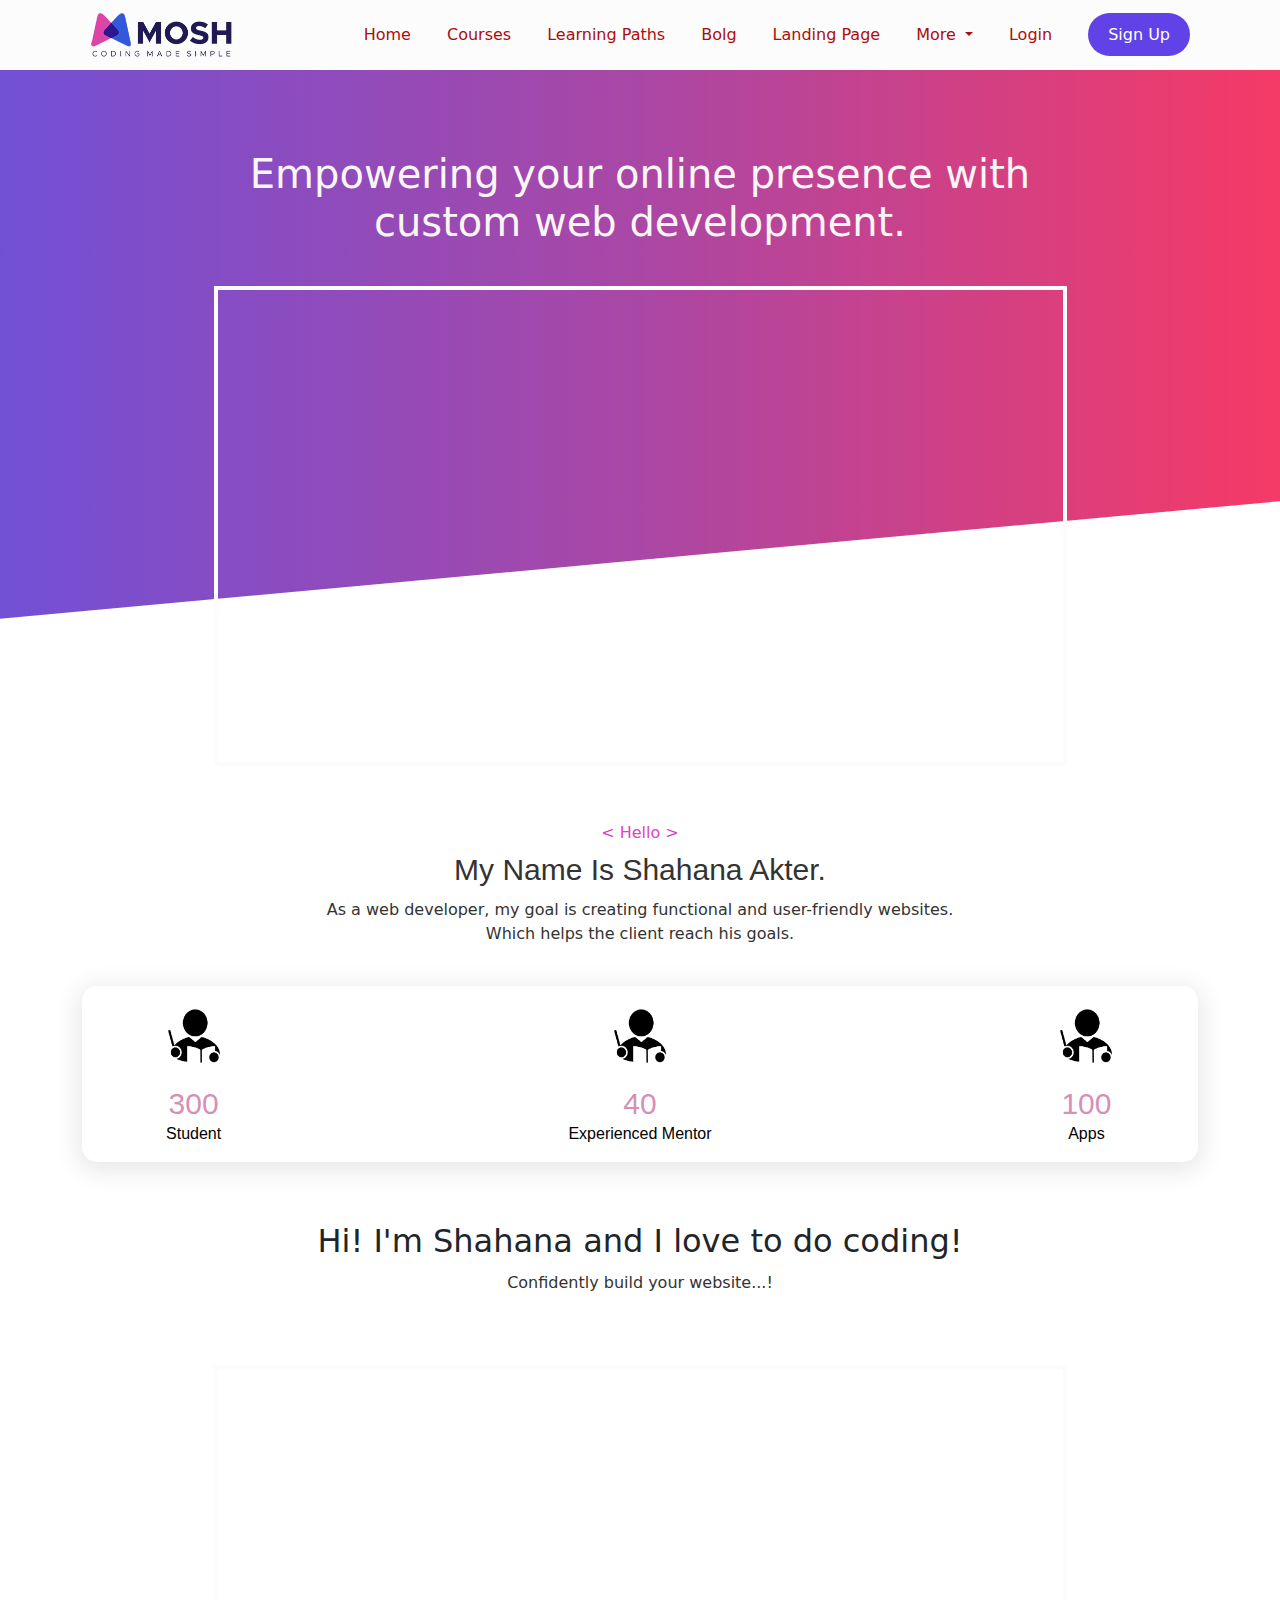
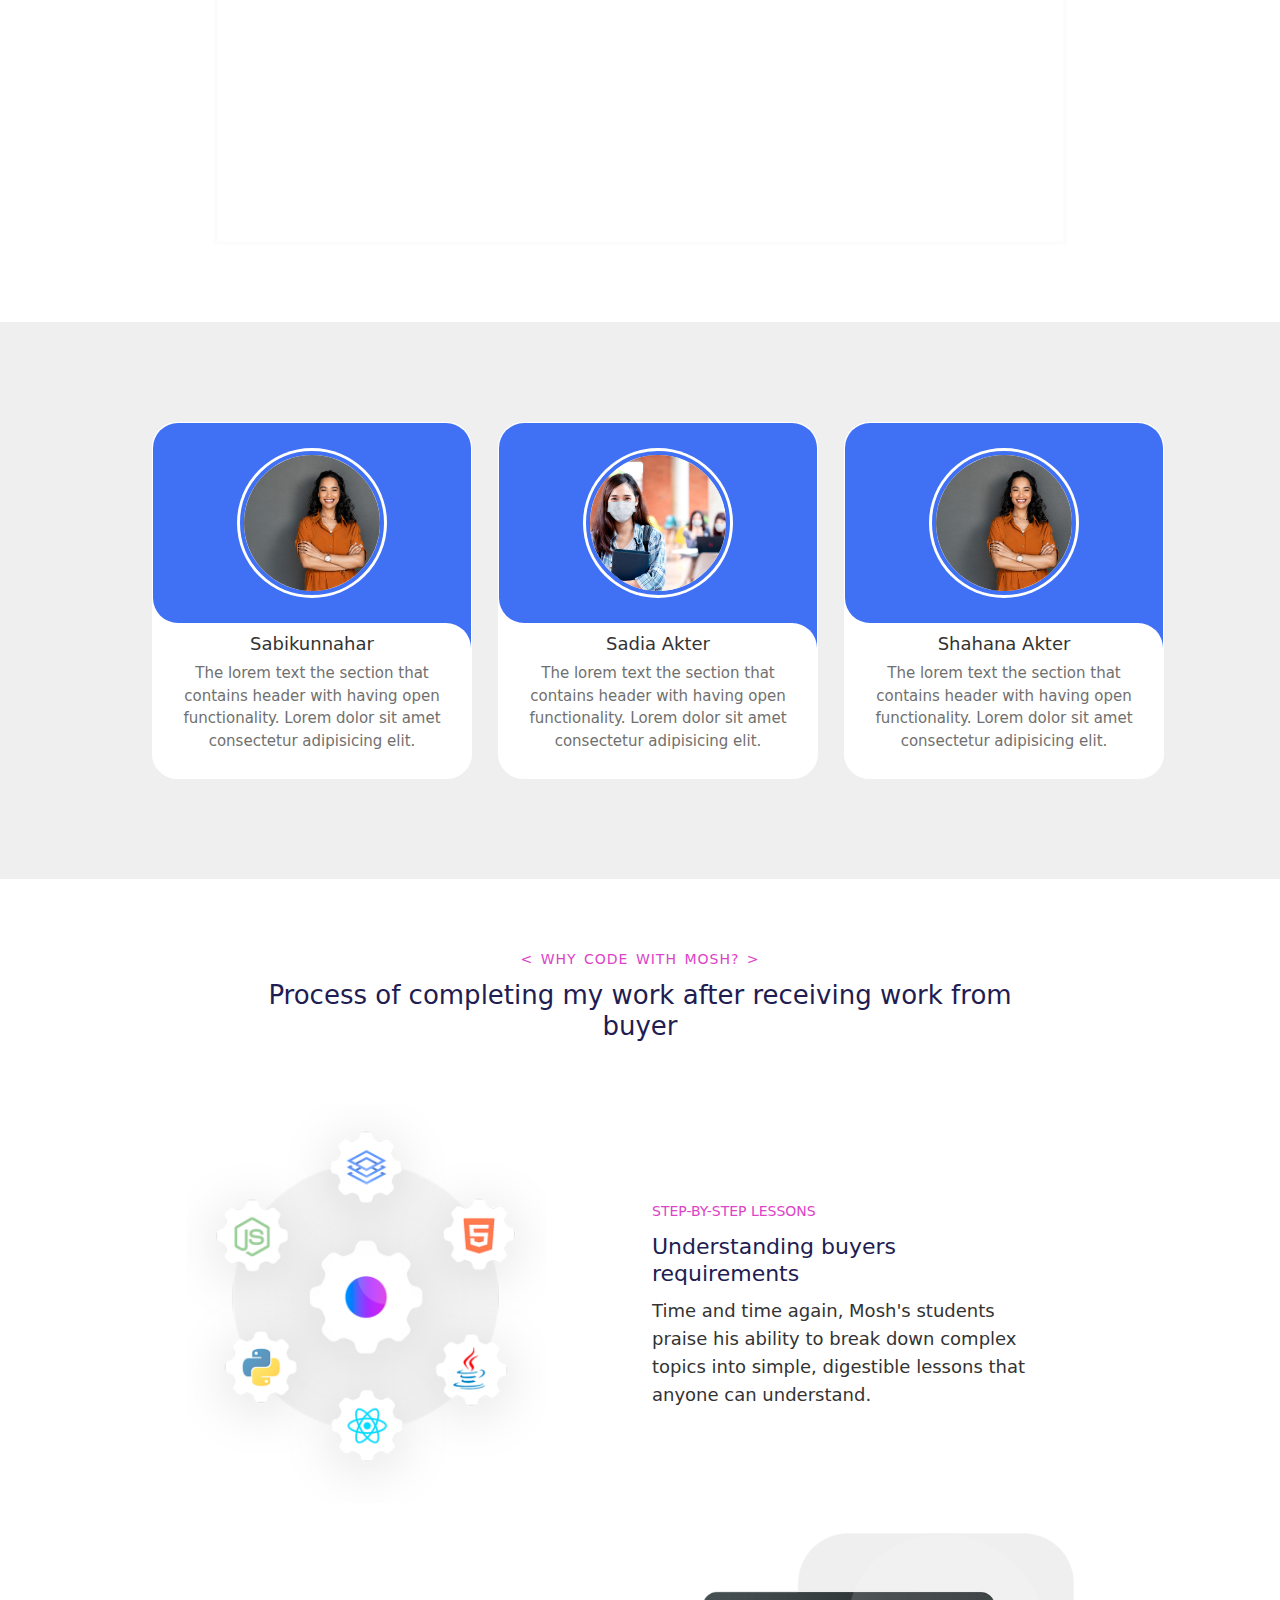
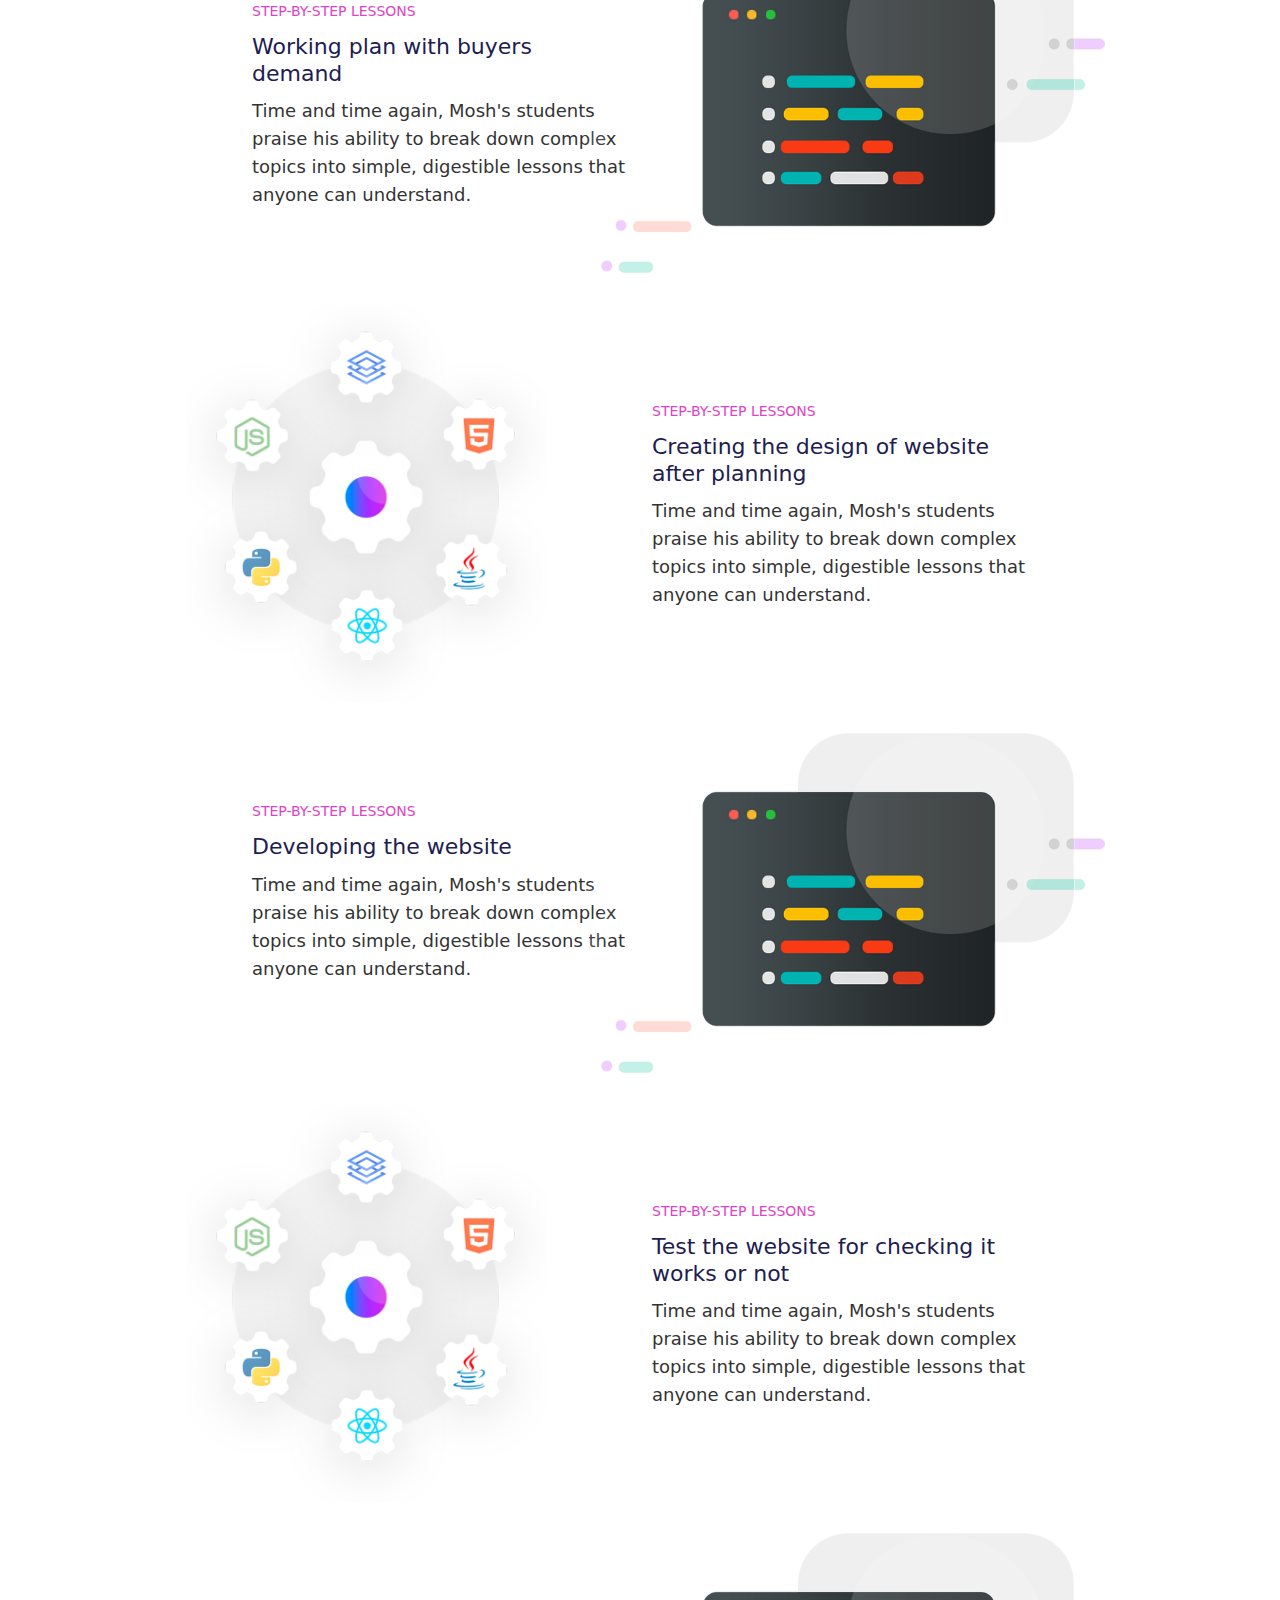
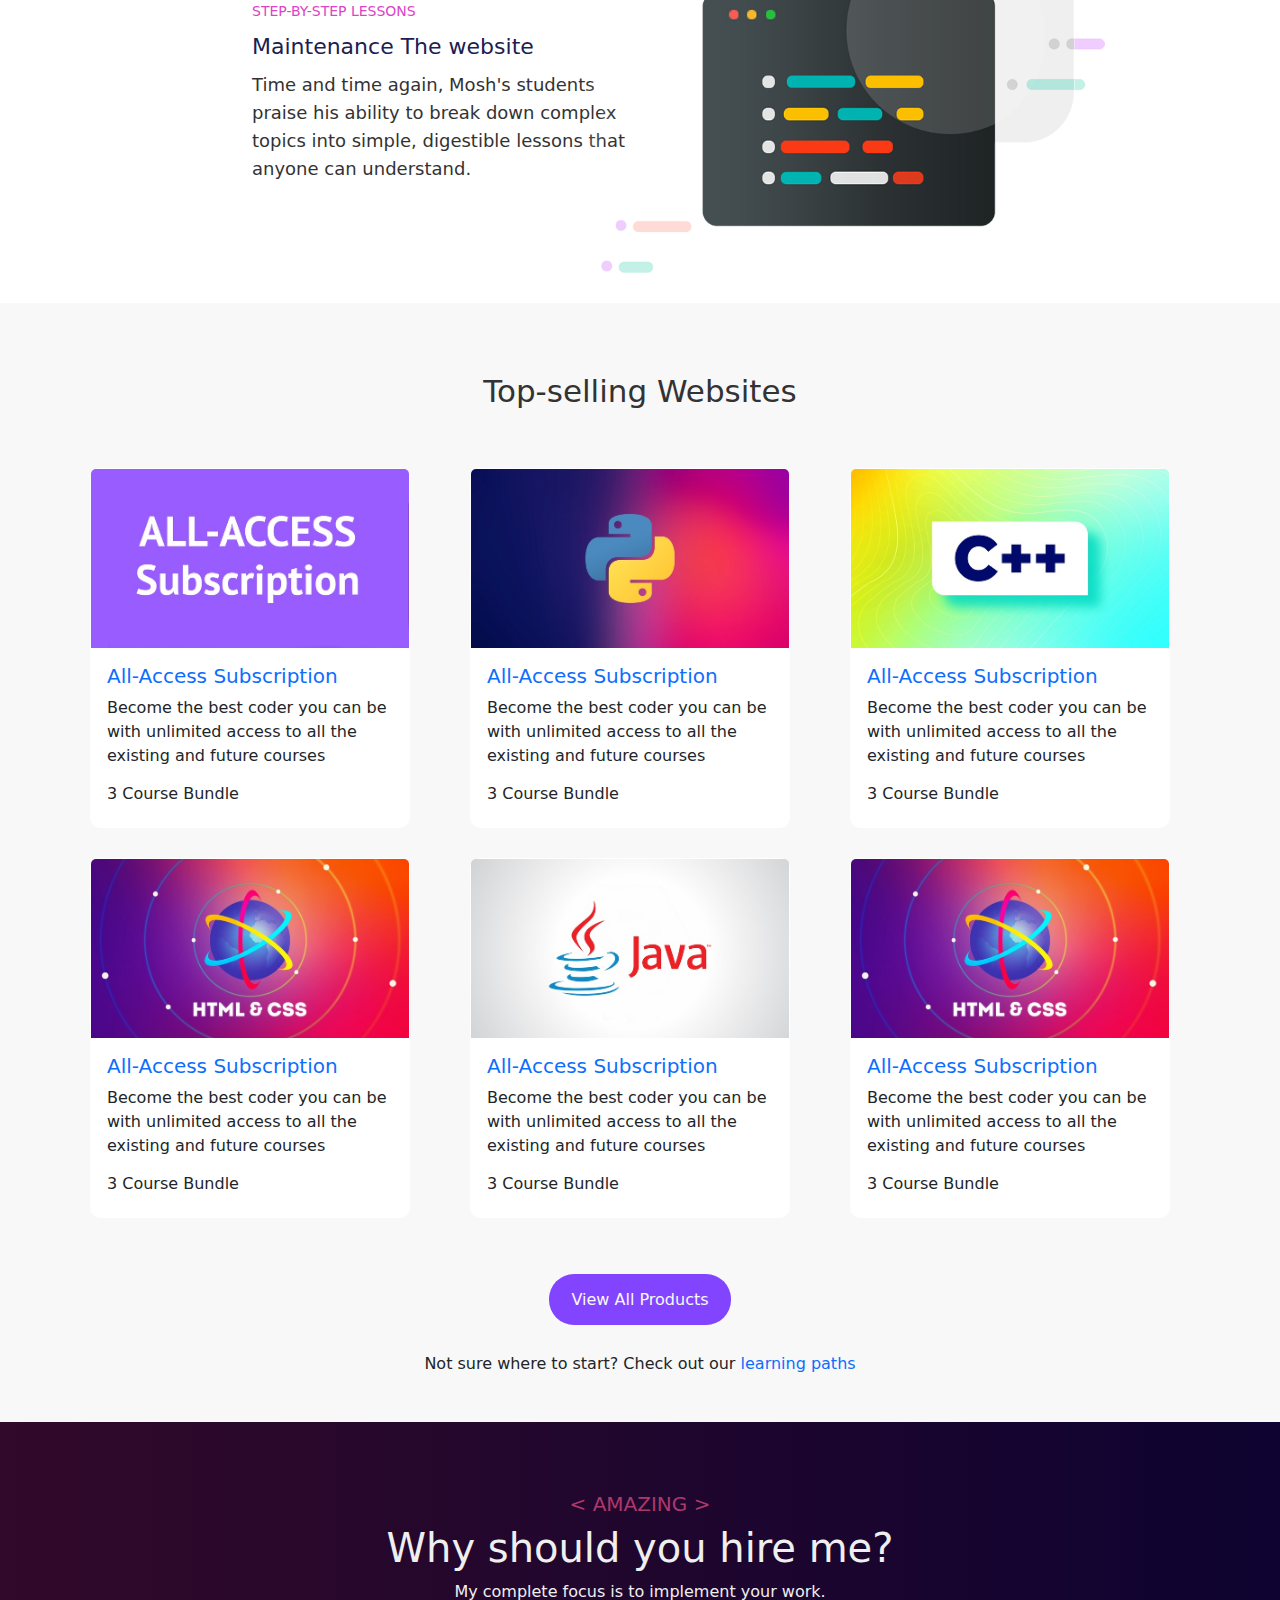
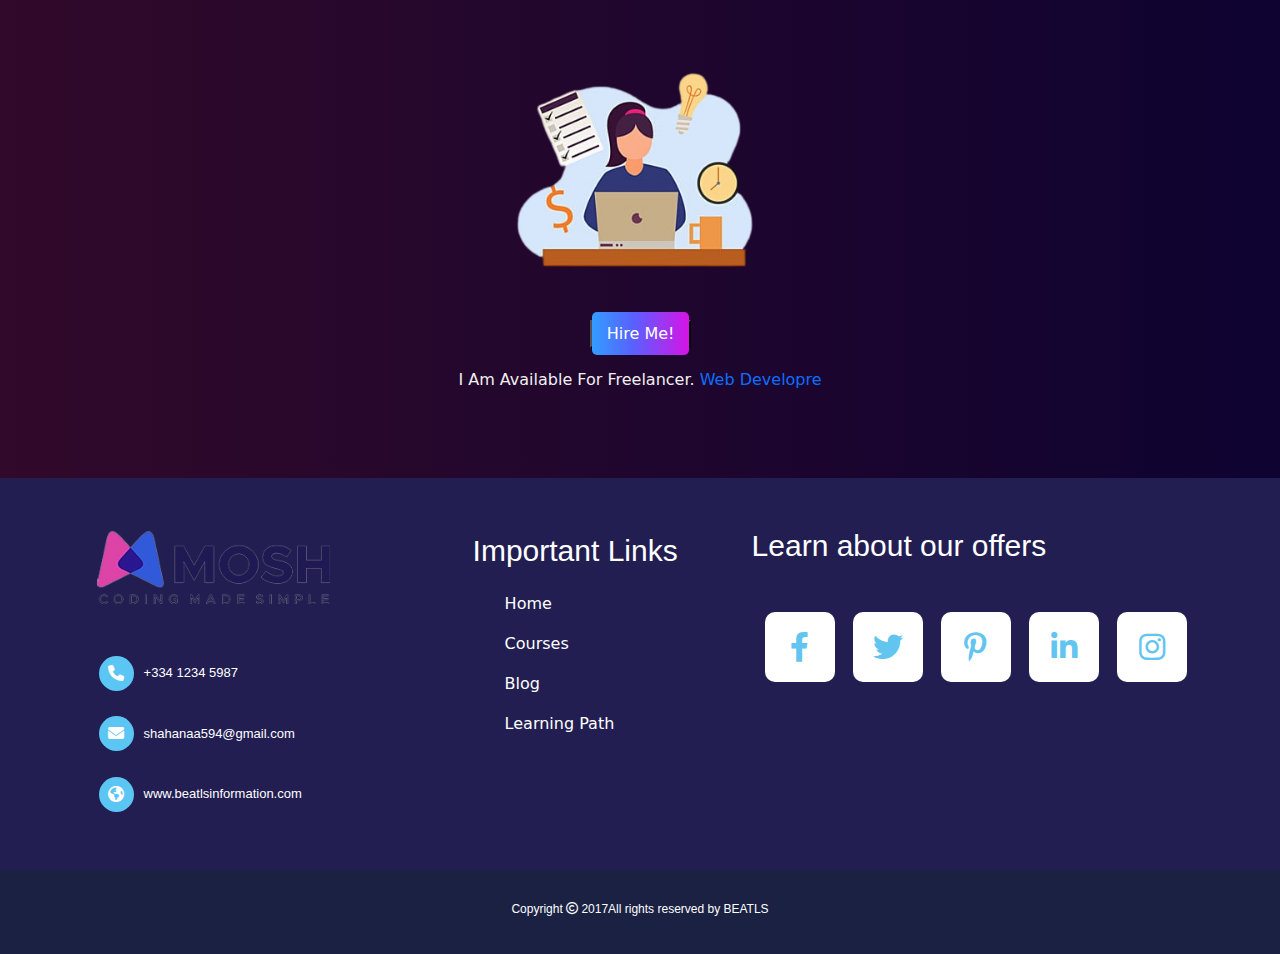
<file: index.html>
<!DOCTYPE html>
<html lang="en">
<head>
    <meta charset="UTF-8">
    <meta http-equiv="X-UA-Compatible" content="IE=edge">
    <meta name="viewport" content="width=device-width, initial-scale=1.0">
    <title>Document</title>
    <link rel="stylesheet" href="./css/bootstrap.min.css">
    <link rel="stylesheet" href="./css/slick.css">
    <link rel="stylesheet" type="text/css" href="./css/style.css">
    <link rel="stylesheet" href="./css/all.min.css">
    <link rel="stylesheet" href="./css/resoinsive-index.css">
</head>
<body>
    <!------------------header part Start------------------>
    <section class="header" id="header">
    <nav class="navbar navbar-expand-lg">
            <div class="container">
              <a class="navbar-brand" href="index.html"><img src="images/navlago.png" alt="navelogo"></a>
              <button class="navbar-toggler" type="button" data-bs-toggle="collapse" data-bs-target="#navbarSupportedContent" aria-controls="navbarSupportedContent" aria-expanded="false" aria-label="Toggle navigation">
                <span class="navbar-toggler-icon"></span>
              </button>
              <div class="collapse navbar-collapse" id="navbarSupportedContent">
                <ul class="navbar-nav ms-auto mb-2 mb-lg-0">
                  <li class="nav-item">
                    <a class="nav-link active" aria-current="page" href="index.html">Home</a>
                  </li>
                  <li class="nav-item">
                    <a class="nav-link" href="courses.html">Courses</a>
                  </li>
                  <li class="nav-item">
                    <a class="nav-link" href="learning-path.html">Learning Paths</a>
                  </li>
                  <li class="nav-item">
                    <a class="nav-link" href="blog.html">Bolg</a>
                  </li>
                  <li class="nav-item">
                    <a class="nav-link" href="landing-page.html">Landing Page</a>
                  </li>
                  <li class="nav-item dropdown">
                    <a class="nav-link dropdown-toggle" href="#" role="button" data-bs-toggle="dropdown" aria-expanded="false">
                      More
                    </a>
                    <div class="drop-down">
                      <ul class="dropdown-menu">
                        <li><a class="dropdown-item" href="#">About me</a></li>
                        <li><a class="dropdown-item" href="form-1.html">Contact</a></li>
                      </ul>
                    </div>
                  </li>
                  <li class="nav-item">
                    <a class="nav-link" href="form-1.html">Login</a>
                  </li>
                 <div class="sing-up">
                  <li class="nav-item">
                    <button  class="nav-link"> <a href="form-2.html">Sign Up</a></button>
                  </li>
                 </div>
                </ul>
              </div>
            </div>
          </nav>
        </section>
<!------------------header part End------------------>

<!------------------banner part Start------------------>
 <section class="banner-part" id="banner-part">
    <div id="banner" class="banner"> </div>
    <div class="video">
      <h1>Empowering your online presence with custom web development.</h1>
      <iframe width="853" height="480" src="https://www.youtube.com/embed/JhxC-K-Eehg" title="6 Visual Studio Tips to Increase Your Productivity | Mosh" frameborder="0" allow="accelerometer; autoplay; clipboard-write; encrypted-media; gyroscope; picture-in-picture; web-share" allowfullscreen></iframe>
    </div>
</Section>
<!------------------banner part End------------------>

<!------------------Count part Start----------------->
<section id="count_part" class="count_part">
	<div class="container">
  <div class="text">
    <h3> < Hello ></h3>
    <h1>My Name Is Shahana Akter.</h1>
    <p> 
      <!-- My life’s mission is to help novice and professional software engineers increase <br> their skills,  -->
       <!-- make more money, and ultimately change their lives for the better.  -->
       As a web developer, my goal is creating functional and user-friendly websites. <br> Which helps the client reach his goals.
    </p>
  </div>
		<div class="main">
			<div class="items">
                <img src="images/mentor.png">
                <h1 class="counter">300</h1>
                <p>Student</p>
            </div>
            <div class="items">
                <img src="images/mentor.png">
                <h1 class="counter">40</h1>
                <p>Experienced Mentor</p>
            </div>
            <div class="items">
                <img src="images/mentor.png">
                <h1 class="counter">100</h1>
                <p>Apps</p>
            </div>
		</div>
    <div class="text">
      <h2>Hi! I'm Shahana and I love to do coding!</h2>
      <p>Confidently build your website...!</p>
    </div>
	</div>
</section>
<!------------------Count part End------------------>


<!------------------Video2 part Start------------------>
  <Section class="video2-part">
     <div class="container"> 
    <div class="video2">
      <iframe width="853" height="480" src="https://www.youtube.com/embed/JhxC-K-Eehg" title="6 Visual Studio Tips to Increase Your Productivity | Mosh" frameborder="0" allow="accelerometer; autoplay; clipboard-write; encrypted-media; gyroscope; picture-in-picture; web-share" allowfullscreen></iframe>
    </div>
   </div> 
  </Section>
<!------------------Video2 part End------------------>


<!------------------Review part Start------------------>
<section id="review-part" class="review-part">
  <div class="container">
      <div class="slide-content">
          <div class="card-wrapper">
              <div class="card">
                  <div class="image-content">
                      <span class="overlay"></span>
                      <div class="card-image">
                          <img src="./images/slide2.jpg" alt="">
                      </div>
                  </div>
                  <div class="card-content">
                      <h2>Sadia Akter</h2>
                      <p>The lorem text the section that contains header with having open functionality. Lorem dolor sit amet consectetur adipisicing elit.</p>
                  </div>
              </div>
          </div>

          <div class="card-wrapper">
              <div class="card">
                  <div class="image-content">
                      <span class="overlay"></span>
                      <div class="card-image">
                          <img src="./images/slide1.jpg" alt="">
                      </div>
                  </div>
                  <div class="card-content">
                      <h2>Shahana Akter</h2>
                      <p>The lorem text the section that contains header with having open functionality. Lorem dolor sit amet consectetur adipisicing elit.</p>
                  </div>
              </div>
          </div>

          <div class="card-wrapper">
              <div class="card">
                  <div class="image-content">
                      <span class="overlay"></span>
                      <div class="card-image">
                          <img src="./images/slide3.jpg" alt="">
                      </div>
                  </div>
                  <div class="card-content">
                      <h2>Shantona Akter</h2>
                      <p>The lorem text the section that contains header with having open functionality. Lorem dolor sit amet consectetur adipisicing elit.</p>
                  </div>
              </div>
          </div>

          <div class="card-wrapper">
              <div class="card">
                  <div class="image-content">
                      <span class="overlay"></span>
                      <div class="card-image">
                          <img src="./images/slide4.jpg" alt="">
                      </div>
                  </div>
                  <div class="card-content">
                      <h2>Ramisa Abantika</h2>
                      <p>The lorem text the section that contains header with having open functionality. Lorem dolor sit amet consectetur adipisicing elit.</p>
                  </div>
              </div>
          </div>

          <div class="card-wrapper">
              <div class="card">
                  <div class="image-content">
                      <span class="overlay"></span>
                      <div class="card-image">
                          <img src="./images/slide1.jpg" alt="">
                      </div>
                  </div>
                  <div class="card-content">
                      <h2>Sumaiya Mim</h2>
                      <p>The lorem text the section that contains header with having open functionality. Lorem dolor sit amet consectetur adipisicing elit.</p>
                  </div>
              </div>
          </div>

          <div class="card-wrapper">
              <div class="card">
                  <div class="image-content">
                      <span class="overlay"></span>
                      <div class="card-image">
                          <img src="./images/slide2.jpg" alt="">
                      </div>
                  </div>
                  <div class="card-content">
                      <h2>Tafsiya Tasnim</h2>
                      <p>The lorem text the section that contains header with having open functionality. Lorem dolor sit amet consectetur adipisicing elit.</p>
                  </div>
              </div>
          </div>

          <div class="card-wrapper">
              <div class="card">
                  <div class="image-content">
                      <span class="overlay"></span>
                      <div class="card-image">
                          <img src="./images/slide3.jpg" alt="">
                      </div>
                  </div>
                  <div class="card-content">
                      <h2>Suraiya Islam</h2>
                      <p>The lorem text the section that contains header with having open functionality. Lorem dolor sit amet consectetur adipisicing elit.</p>
                  </div>
              </div>
          </div>

          <div class="card-wrapper">
              <div class="card">
                  <div class="image-content">
                      <span class="overlay"></span>
                      <div class="card-image">
                          <img src="./images/slide4.jpg" alt="">
                      </div>
                  </div>
                  <div class="card-content">
                      <h2>Rakhija</h2>
                      <p>The lorem text the section that contains header with having open functionality. Lorem dolor sit amet consectetur adipisicing elit.</p>
                  </div>
              </div>
          </div>

          <div class="card-wrapper">
              <div class="card">
                  <div class="image-content">
                      <span class="overlay"></span>
                      <div class="card-image">
                          <img src="./images/slide1.jpg" alt="">
                      </div>
                  </div>
                  <div class="card-content">
                      <h2>Sabikunnahar</h2>
                      <p>The lorem text the section that contains header with having open functionality. Lorem dolor sit amet consectetur adipisicing elit.</p>
                  </div>
              </div>
          </div>
      </div>
  </div>
</section>
<!------------------Slider part End------------------>


<!------------------Working Process Start------------------>
<div class="working-process" id="working-process">
  <div class="container" style="width: 800px;">
    <div class="title">
      <p> < WHY CODE WITH MOSH? ></p>
      <h3>Process of completing my work after receiving work from buyer</h3>
    </div>
    <div class="item">
        <div class="review">  
          <div class="row">
            <div class="col-lg-6 col-md-6 col-sm-12">
              <div class="img">
                <img src="images/4.png" alt="">
              </div>
            </div>
            <div class="col-lg-6 col-md-6 col-sm-12">
              <div class="text">
                <h5>STEP-BY-STEP LESSONS</h5>
                <h4> Understanding buyers requirements</h4>
                <p>
                  Time and time again, Mosh's students praise his ability to break down complex topics into simple,
                   digestible lessons that anyone can understand.
                </p>
              </div>
            </div>
          </div>
          <div class="row">
            <div class="col-lg-6 col-md-6 col-sm-12">
              <div class="text">
                <h5>STEP-BY-STEP LESSONS</h5>
                <h4>Working plan with buyers demand</h4>
                <p>
                  Time and time again, Mosh's students praise his ability to break down complex topics into simple,
                   digestible lessons that anyone can understand.
                </p>
              </div>
            </div>
            <div class="col-lg-6 col-md-6 col-sm-12">
              <div class="img">
                <img src="images/5.png" alt="">
              </div>
            </div>
          </div>
          <div class="row">
            <div class="col-lg-6 col-md-6 col-sm-12">
              <div class="img">
                <img src="images/4.png" alt="">
              </div>
            </div>
            <div class="col-lg-6 col-md-6 col-sm-12">
              <div class="text">
                <h5>STEP-BY-STEP LESSONS</h5>
                <h4>Creating the design of website after planning</h4>
                <p>
                  Time and time again, Mosh's students praise his ability to break down complex topics into simple,
                   digestible lessons that anyone can understand.
                </p>
              </div>
            </div>
          </div>
          <div class="row">
            <div class="col-lg-6 col-md-6 col-sm-12">
              <div class="text">
                <h5>STEP-BY-STEP LESSONS</h5>
                <h4>Developing the website</h4>
                <p>
                  Time and time again, Mosh's students praise his ability to break down complex topics into simple,
                   digestible lessons that anyone can understand.
                </p>
              </div>
            </div>
            <div class="col-lg-6 col-md-6 col-sm-12">
              <div class="img">
                <img src="images/5.png" alt="">
              </div>
            </div>
          </div>
          <div class="row">
            <div class="col-lg-6 col-md-6 col-sm-12">
              <div class="img">
                <img src="images/4.png" alt="">
              </div>
            </div>
            <div class="col-lg-6 col-md-6 col-sm-12">
              <div class="text">
                <h5>STEP-BY-STEP LESSONS</h5>
                <h4>Test the website for checking it works or not</h4>
                <p>
                  Time and time again, Mosh's students praise his ability to break down complex topics into simple,
                   digestible lessons that anyone can understand.
                </p>
              </div>
            </div>
          </div>
          <div class="row">
            <div class="col-lg-6 col-md-6 col-sm-12">
              <div class="text">
                <h5>STEP-BY-STEP LESSONS</h5>
                <h4>Maintenance The website</h4>
                <p>
                  Time and time again, Mosh's students praise his ability to break down complex topics into simple,
                   digestible lessons that anyone can understand.
                </p>
              </div>
            </div>
            <div class="col-lg-6 col-md-6 col-sm-12">
              <div class="img">
                <img src="images/5.png" alt="">
              </div>
            </div>
          </div>
        </div>
    </div> 
  </div>
</div>
<!------------------------Review part End------------------>


<!------------------All Websites Start------------------>
<section class="all-website" id="all-website">
    <div class="container">
      <h1>Top-selling Websites</h1>
      <div class="all-item">
        <div class="row">
          <div class="col-lg-4 col-md-6 col-sm-12">
            <div class="card">
              <img src="images/website-1.jpg" class="card-img-top" alt="...">
              <div class="card-body">
                <h5><a href="">All-Access Subscription</a></h5>
                <p class="card-text">Become the best coder you can be with unlimited access to all the existing and future courses</p>
                <h6> 3 Course Bundle</h6>
              </div>
            </div>
          </div>
          <div class="col-lg-4 col-md-6 col-sm-12">
            <div class="card">
              <img src="images/website-2.jpg" class="card-img-top" alt="...">
              <div class="card-body">
                <h5><a href="">All-Access Subscription</a></h5>
                <p class="card-text">Become the best coder you can be with unlimited access to all the existing and future courses</p>
                <h6> 3 Course Bundle</h6>
              </div>
            </div>
          </div>
          <div class="col-lg-4 col-md-6 col-sm-12">
            <div class="card">
              <img src="images/website-3.jpg" class="card-img-top" alt="...">
              <div class="card-body">
                <h5><a href="">All-Access Subscription</a></h5>
                <p class="card-text">Become the best coder you can be with unlimited access to all the existing and future courses</p>
                <h6> 3 Course Bundle</h6>
              </div>
            </div>
          </div>
          <div class="col-lg-4 col-md-6 col-sm-12">
            <div class="card">
              <img src="images/website-4.jpg" class="card-img-top" alt="...">
              <div class="card-body">
                <h5><a href="">All-Access Subscription</a></h5>
                <p class="card-text">Become the best coder you can be with unlimited access to all the existing and future courses</p>
                <h6> 3 Course Bundle</h6>
              </div>
            </div>
          </div>
          <div class="col-lg-4 col-md-6 col-sm-12">
            <div class="card">
              <img src="images/website-5.jpg" class="card-img-top" alt="...">
              <div class="card-body">
                <h5><a href="">All-Access Subscription</a></h5>
                <p class="card-text">Become the best coder you can be with unlimited access to all the existing and future courses</p>
                <h6> 3 Course Bundle</h6>
              </div>
            </div>
          </div>
          <div class="col-lg-4 col-md-6 col-sm-12">
            <div class="card">
              <img src="images/website-4.jpg" class="card-img-top" alt="...">
              <div class="card-body">
                <h5><a href="">All-Access Subscription</a></h5>
                <p class="card-text">Become the best coder you can be with unlimited access to all the existing and future courses</p>
                <h6> 3 Course Bundle</h6>
              </div>
            </div>
          </div>
        </div>
      </div>
      <div class="button" style="padding: 40px 0px;">
        <a href="courses.html">View All Products</a>
      </div>
      <p style="text-align: center;">Not sure where to start? Check out our <a href="">  learning paths</a></p>
    </div>
</section>
<!------------------All Websites End------------------>



<!------------------Membership-part Start------------------>
<section class="membership-part" id="membership-part">
  <div class="container">
      <div class="item" >
        <h5>< AMAZING ></h5>
        <h1>Why should you hire me?</h1>
        <p>My complete focus is to implement your work.</p>
        <div class="img">
          <img src="images/buyars.png" alt="access.png" style="height: 300px;">
        </div>
             <button><a>Hire Me!</a></button>
          <p style="text-align: center;">I Am Available For Freelancer. <a href=""> Web Developre</a></p>
       </div>
    </div>
  </section>

<!------------------Membership Websites End------------------>



<!---------------------Start Footer Part--------------->
<section id="footer_part" class="footer_part">
	<div class="container">
        <div class="footer">
            <div class="footer_contactpart">
                <div class="footer_logo">
                    <img src="./images/navlago.png">
                </div>
                <div class="contact">
                    <div class="contact-icon">
                        <i class="fa-solid fa-phone"></i>
                    </div>
                    <div class="contact-text">
                        <p>+334 1234 5987</p>
                    </div>
                </div>
                <div class="contact">
                    <div class="contact-icon">
                       <a href=""> <i class="fa-solid fa-envelope"></i></a>
                    </div>
                    <div class="contact-text">
                        <p>shahanaa594@gmail.com</p>
                    </div>
                </div>
                <div class="contact">
                    <div class="contact-icon">
                       <a href=""> <i class="fa-solid fa-earth-americas"></i></a>
                    </div>
                    <div class="contact-text">
                        <p>www.beatlsinformation.com</p>
                    </div>
                </div>
            </div>
            <div class="footer_linkspart">
             <div class="links">
                 <div class="footer-linktitle">
                      <h1>Important Links</h1>
                 </div>
						<ul>
							<a href="index.html"><li>Home</li></a>
							<a href="courses.html"><li>Courses</li></a>
							<a href="blog.html"><li>Blog</li></a>
							<a href=""><li>Learning Path</li></a>
						</ul>
					</div>
            </div>
            <div class="footer_aboutpart">
                <div class="links">
                    <div class="footer-linktitle">
                        <h1>Learn about our offers</h1>
                    </div>
                      <div class="footer_aboutpart-icon">
                      <a href="https://www.facebook.com/"><i class="fa-brands fa-facebook-f"></i></a>
                      <a href="https://twitter.com/?lang=en"><i class="fa-brands fa-twitter"></i></a>
                      <a href="https://www.pinterest.com/"><i class="fa-brands fa-pinterest-p"></i></a>
                      <a href="https://www.linkedin.com/home?originalSubdomain=bd"><i class="fa-brands fa-linkedin-in"></i></a>
                       <a href="https://www.instagram.com/"><i class="fa-brands fa-instagram"></i></a>
				          </div>
            </div>
        </div>
    </div>
</section>
<!---------------------Start Footer End--------------->


<!---------------------Start Copyright Part--------------->
<section id="copyright">
  <div class="container">
      <div class="copyright_part">
          <div class="text">
              <p>Copyright <i class="fa-regular fa-copyright"></i> 2017All rights reserved by BEATLS </p>
          </div>
      </div>
  </div>
</section>
<!---------------------End Copyright Part--------------->

    <script src="js/bootstrap.bundle.min.js"></script>
    <script src="js/jquery-1.12.4.min.js"></script>
    <script src="js/waypoints.min.js"></script>
    <script src="js/jquery.counterup.min.js"></script>
    <script src="js/slick.min.js"></script>
    <script src="js/script.js"></script>
</body>
</html>
</html>
</file>
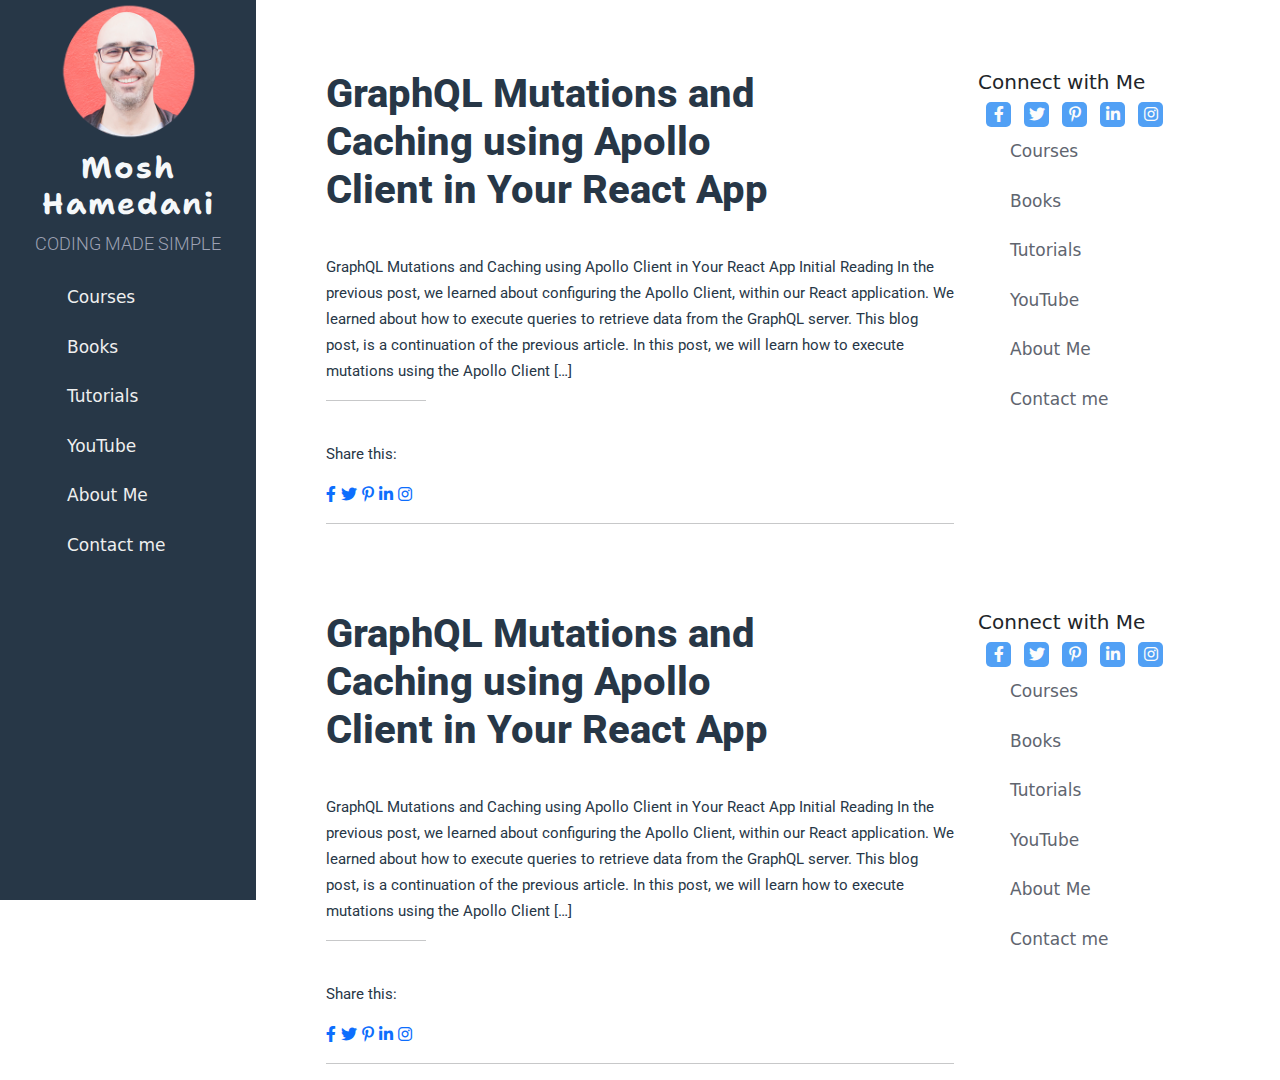
<file: blog.html>
<!DOCTYPE html>
<html lang="en">
<head>
    <meta charset="UTF-8">
    <meta http-equiv="X-UA-Compatible" content="IE=edge">
    <meta name="viewport" content="width=device-width, initial-scale=1.0">
    <title>Our Bolg</title>
    <link rel="stylesheet" href="./css/bootstrap.min.css">
    <link rel="stylesheet" type="text/css" href="./css/blog.css">
    <link rel="stylesheet" href="./css/all.min.css">
    <!--Shantell Sans--->
    <link rel="preconnect" href="https://fonts.googleapis.com">
    <link rel="preconnect" href="https://fonts.gstatic.com" crossorigin>
    <link href="https://fonts.googleapis.com/css2?family=Shantell+Sans:ital,wght@0,300;0,400;0,500;0,600;0,700;0,800;1,300;1,400;1,500;1,600;1,700;1,800&display=swap" rel="stylesheet">
    <!-- Roboto -->
    <link rel="preconnect" href="https://fonts.googleapis.com">
    <link rel="preconnect" href="https://fonts.gstatic.com" crossorigin>
    <link href="https://fonts.googleapis.com/css2?family=Roboto:ital,wght@0,100;0,300;0,400;0,500;0,700;0,900;1,100;1,300;1,400;1,500;1,700;1,900&display=swap" rel="stylesheet">
</head>
<body>
    
<!-------Blog-Part-Start------>
<section class="blog-part" id="blog-part">
        <div class="row">
            <div class="col-lg-3 col-md-6 col-md-12">
                <div class="item-1">
                 <div class="img">
                   <img src="images/mosh.png" alt="mosh.png">
                 </div>
                 <div class="text">
                  <h1>Mosh <br> Hamedani</h1>
                  <p>CODING MADE SIMPLE</p>
                 </div>
                  <nav>
                    <ul>
                      <li><a href="#">Courses</a></li>
                      <li><a href="#">Books</a></li>
                      <li><a href="#"> Tutorials</a></li>
                      <li><a href="#">YouTube</a></li>
                      <li><a href="#">About Me</a></li>
                      <li><a href="#"> Contact me</a></li>
                    </ul>
                  </nav>
                </div>
              </div>
              <div class="col-lg-6 col-md-6 col-md-12">
                <div class="item-2">
                  <h1><a style="color: #273747;" href="">GraphQL Mutations and Caching using Apollo Client in Your React App</a></h1>
                 <p>
                  GraphQL Mutations and Caching using Apollo Client in Your React App
                  Initial Reading In the previous post, we learned about configuring the Apollo Client, within our React application.
                   We learned about how to execute queries to retrieve data from the GraphQL server. This blog post,
                    is a continuation of the previous article. In this post, we will learn how to execute mutations using the Apollo Client […]
                 </p>

                 <hr style="width: 100px;"> 
                 <p>Share this:</p>
                 <div class="icon">
                    <a href="https://www.facebook.com/"><i class="fa-brands fa-facebook-f"></i></a>
                    <a href="https://twitter.com/?lang=en"><i class="fa-brands fa-twitter"></i></a>
                    <a href="https://www.pinterest.com/"><i class="fa-brands fa-pinterest-p"></i></a>
                    <a href="https://www.linkedin.com/home?originalSubdomain=bd"><i class="fa-brands fa-linkedin-in"></i></a>
                    <a href="https://www.instagram.com/"><i class="fa-brands fa-instagram"></i></a>
                </div>
                <hr>
                </div>
              </div>
              <div class="col-lg-3 col-md-6 col-md-12">
                <div class="item-3">
                  <h5>Connect with Me</h5>
                  <div class="icon">
                      <a href="https://www.facebook.com/"><i class="fa-brands fa-facebook-f"></i></a>
                      <a href="https://twitter.com/?lang=en"><i class="fa-brands fa-twitter"></i></a>
                      <a href="https://www.pinterest.com/"><i class="fa-brands fa-pinterest-p"></i></a>
                      <a href="https://www.linkedin.com/home?originalSubdomain=bd"><i class="fa-brands fa-linkedin-in"></i></a>
                       <a href="https://www.instagram.com/"><i class="fa-brands fa-instagram"></i></a>
                </div>
                <nav>
                  <ul>
                    <li><a href="#">Courses</a></li>
                    <li><a href="#">Books</a></li>
                    <li><a href="#"> Tutorials</a></li>
                    <li><a href="#">YouTube</a></li>
                    <li><a href="#">About Me</a></li>
                    <li><a href="#"> Contact me</a></li>
                  </ul>
                </nav>
              </div>
        </div>
    </div>
          <div class="row">
            <div class="col-lg-3 col-md-6 col-md-12">
             
              </div>
              <div class="col-lg-6 col-md-6 col-md-12">
                <div class="item-2">
                  <h1><a style="color: #273747;" href="">GraphQL Mutations and Caching using Apollo Client in Your React App</a></h1>
                 <p>
                  GraphQL Mutations and Caching using Apollo Client in Your React App
                  Initial Reading In the previous post, we learned about configuring the Apollo Client, within our React application.
                   We learned about how to execute queries to retrieve data from the GraphQL server. This blog post,
                    is a continuation of the previous article. In this post, we will learn how to execute mutations using the Apollo Client […]
                 </p>

                 <hr style="width: 100px;"> 
                 <p>Share this:</p>
                 <div class="icon">
                    <a href="https://www.facebook.com/"><i class="fa-brands fa-facebook-f"></i></a>
                    <a href="https://twitter.com/?lang=en"><i class="fa-brands fa-twitter"></i></a>
                    <a href="https://www.pinterest.com/"><i class="fa-brands fa-pinterest-p"></i></a>
                    <a href="https://www.linkedin.com/home?originalSubdomain=bd"><i class="fa-brands fa-linkedin-in"></i></a>
                    <a href="https://www.instagram.com/"><i class="fa-brands fa-instagram"></i></a>
                </div>
                <hr>
                </div>
              </div>
              <div class="col-lg-3 col-md-6 col-md-12">
                <div class="item-3">
                  <h5>Connect with Me</h5>
                  <div class="icon">
                      <a href="https://www.facebook.com/"><i class="fa-brands fa-facebook-f"></i></a>
                      <a href="https://twitter.com/?lang=en"><i class="fa-brands fa-twitter"></i></a>
                      <a href="https://www.pinterest.com/"><i class="fa-brands fa-pinterest-p"></i></a>
                      <a href="https://www.linkedin.com/home?originalSubdomain=bd"><i class="fa-brands fa-linkedin-in"></i></a>
                       <a href="https://www.instagram.com/"><i class="fa-brands fa-instagram"></i></a>
                </div>
                <nav>
                  <ul>
                    <li><a href="#">Courses</a></li>
                    <li><a href="#">Books</a></li>
                    <li><a href="#"> Tutorials</a></li>
                    <li><a href="#">YouTube</a></li>
                    <li><a href="#">About Me</a></li>
                    <li><a href="#"> Contact me</a></li>
                  </ul>
                </nav>
              </div>
        </div>
    </div>
</section>
<!-------Blog-Part-End-------->

    <script src="js/bootstrap.bundle.min.js"></script>  
    <script src="js/script.js"></script>
</body>
</html>
</file>
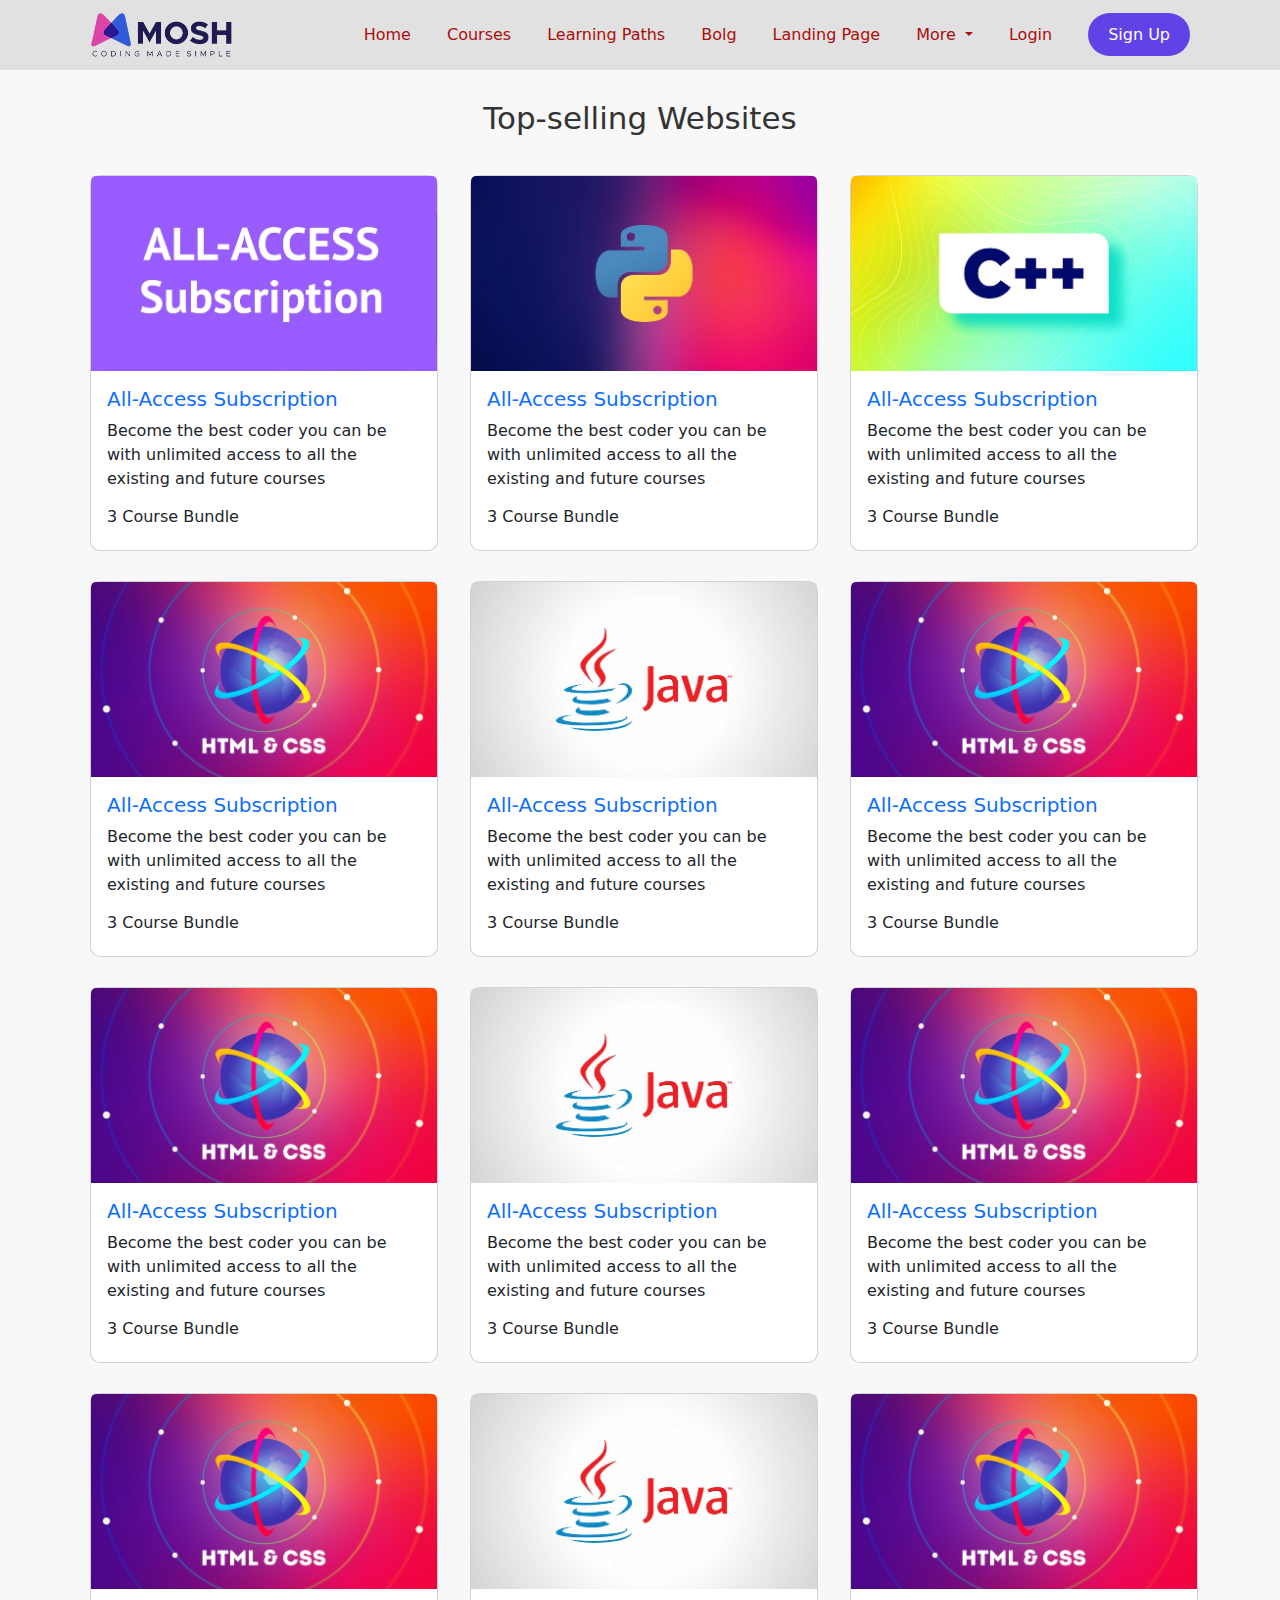
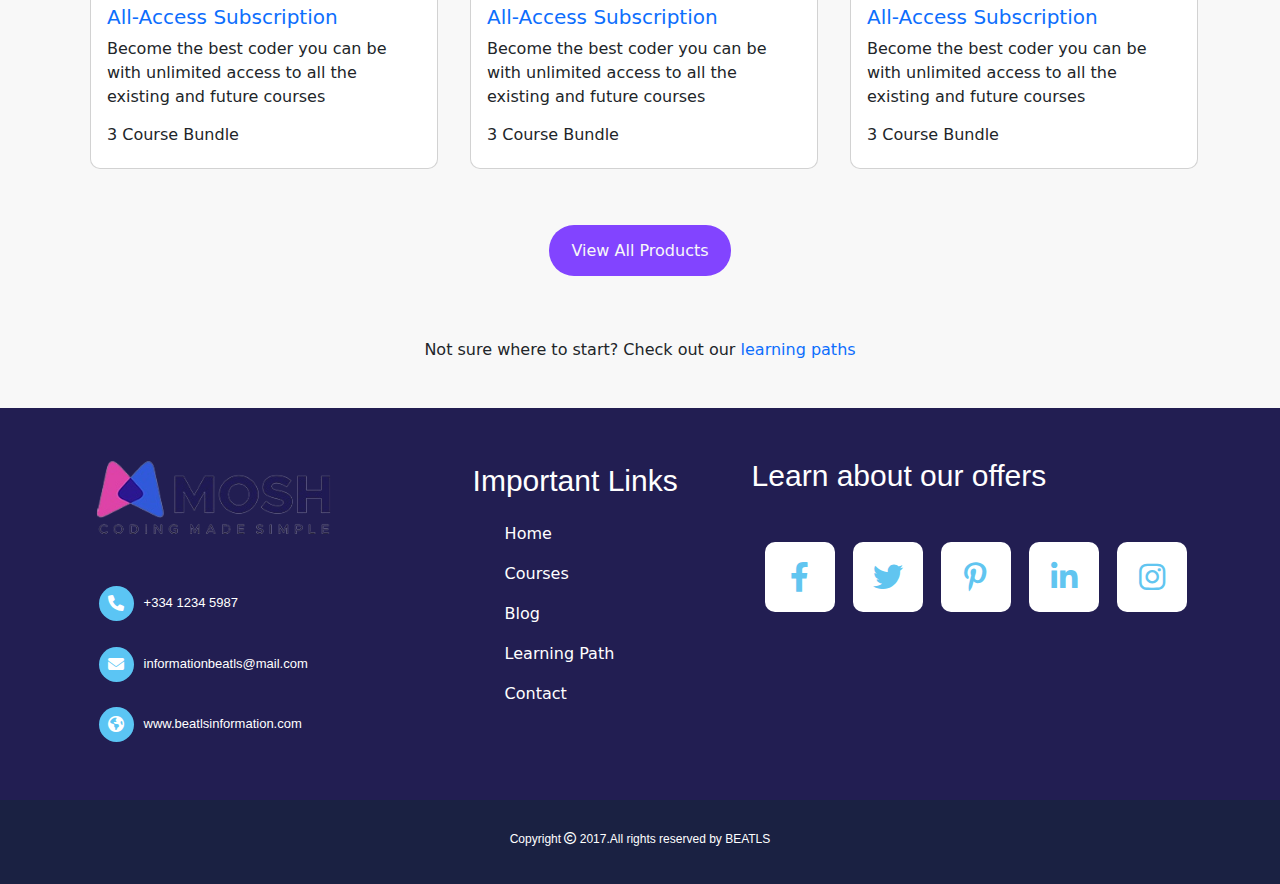
<file: courses.html>
<!DOCTYPE html>
<html lang="en">
<head>
    <meta charset="UTF-8">
    <meta http-equiv="X-UA-Compatible" content="IE=edge">
    <meta name="viewport" content="width=device-width, initial-scale=1.0">
    <title>Courses</title>
    <link rel="stylesheet" href="./css/bootstrap.min.css">
    <link rel="stylesheet" type="text/css" href="./css/courses.css">
    <link rel="stylesheet" href="./css/all.min.css">
    <!--Shantell Sans--->
    <link rel="preconnect" href="https://fonts.googleapis.com">
    <link rel="preconnect" href="https://fonts.gstatic.com" crossorigin>
    <link href="https://fonts.googleapis.com/css2?family=Shantell+Sans:ital,wght@0,300;0,400;0,500;0,600;0,700;0,800;1,300;1,400;1,500;1,600;1,700;1,800&display=swap" rel="stylesheet">
    <!-- Roboto -->
    <link rel="preconnect" href="https://fonts.googleapis.com">
    <link rel="preconnect" href="https://fonts.gstatic.com" crossorigin>
    <link href="https://fonts.googleapis.com/css2?family=Roboto:ital,wght@0,100;0,300;0,400;0,500;0,700;0,900;1,100;1,300;1,400;1,500;1,700;1,900&display=swap" rel="stylesheet">
</head>
<body>
    
 <!------------------header part Start------------------>
 <section class="header" id="header">
  <nav class="navbar navbar-expand-lg">
          <div class="container">
            <a class="navbar-brand" href="index.html"><img src="images/navlago.png" alt="navelogo"></a>
            <button class="navbar-toggler" type="button" data-bs-toggle="collapse" data-bs-target="#navbarSupportedContent" aria-controls="navbarSupportedContent" aria-expanded="false" aria-label="Toggle navigation">
              <span class="navbar-toggler-icon"></span>
            </button>
            <div class="collapse navbar-collapse" id="navbarSupportedContent">
              <ul class="navbar-nav ms-auto mb-2 mb-lg-0">
                <li class="nav-item">
                  <a class="nav-link active" aria-current="page" href="index.html">Home</a>
                </li>
                <li class="nav-item">
                  <a class="nav-link" href="courses.html">Courses</a>
                </li>
                <li class="nav-item">
                  <a class="nav-link" href="learning-path.html">Learning Paths</a>
                </li>
                <li class="nav-item">
                  <a class="nav-link" href="blog.html">Bolg</a>
                </li>
                <li class="nav-item">
                  <a class="nav-link" href="landing-page.html">Landing Page</a>
                </li>
                <li class="nav-item dropdown">
                  <a class="nav-link dropdown-toggle" href="#" role="button" data-bs-toggle="dropdown" aria-expanded="false">
                    More
                  </a>
                  <div class="drop-down">
                    <ul class="dropdown-menu">
                      <li><a class="dropdown-item" href="#">About me</a></li>
                      <li><a class="dropdown-item" href="form-1.html">Contact</a></li>
                    </ul>
                  </div>
                </li>
                <li class="nav-item">
                  <a class="nav-link" href="form-1.html">Login</a>
                </li>
               <div class="sing-up">
                <li class="nav-item">
                  <button  class="nav-link"> <a href="form-2.html">Sign Up</a></button>
                </li>
               </div>
              </ul>
            </div>
          </div>
        </nav>
      </section>
<!------------------header part End------------------>

<!------------------All Websites Start------------------>
<section class="all-website" id="all-website">
    <div class="container">
      <h1>Top-selling Websites</h1>
      <div class="all-item">
        <div class="row">
          <div class="col-lg-4 col-md-6 col-sm-12">
            <div class="card">
              <img src="images/website-1.jpg" class="card-img-top" alt="...">
              <div class="card-body">
                <h5><a href="">All-Access Subscription</a></h5>
                <p class="card-text">Become the best coder you can be with unlimited access to all the existing and future courses</p>
                <h6> 3 Course Bundle</h6>
              </div>
            </div>
          </div>
          <div class="col-lg-4 col-md-6 col-sm-12">
            <div class="card">
              <img src="images/website-2.jpg" class="card-img-top" alt="...">
              <div class="card-body">
                <h5><a href="">All-Access Subscription</a></h5>
                <p class="card-text">Become the best coder you can be with unlimited access to all the existing and future courses</p>
                <h6> 3 Course Bundle</h6>
              </div>
            </div>
          </div>
          <div class="col-lg-4 col-md-6 col-sm-12">
            <div class="card">
              <img src="images/website-3.jpg" class="card-img-top" alt="...">
              <div class="card-body">
                <h5><a href="">All-Access Subscription</a></h5>
                <p class="card-text">Become the best coder you can be with unlimited access to all the existing and future courses</p>
                <h6> 3 Course Bundle</h6>
              </div>
            </div>
          </div>
          <div class="col-lg-4 col-md-6 col-sm-12">
            <div class="card">
              <img src="images/website-4.jpg" class="card-img-top" alt="...">
              <div class="card-body">
                <h5><a href="">All-Access Subscription</a></h5>
                <p class="card-text">Become the best coder you can be with unlimited access to all the existing and future courses</p>
                <h6> 3 Course Bundle</h6>
              </div>
            </div>
          </div>
          <div class="col-lg-4 col-md-6 col-sm-12">
            <div class="card">
              <img src="images/website-5.jpg" class="card-img-top" alt="...">
              <div class="card-body">
                <h5><a href="">All-Access Subscription</a></h5>
                <p class="card-text">Become the best coder you can be with unlimited access to all the existing and future courses</p>
                <h6> 3 Course Bundle</h6>
              </div>
            </div>
          </div>
          <div class="col-lg-4 col-md-6 col-sm-12">
            <div class="card">
              <img src="images/website-4.jpg" class="card-img-top" alt="...">
              <div class="card-body">
                <h5><a href="">All-Access Subscription</a></h5>
                <p class="card-text">Become the best coder you can be with unlimited access to all the existing and future courses</p>
                <h6> 3 Course Bundle</h6>
              </div>
            </div>
          </div>
          <div class="col-lg-4 col-md-6 col-sm-12">
            <div class="card">
              <img src="images/website-4.jpg" class="card-img-top" alt="...">
              <div class="card-body">
                <h5><a href="">All-Access Subscription</a></h5>
                <p class="card-text">Become the best coder you can be with unlimited access to all the existing and future courses</p>
                <h6> 3 Course Bundle</h6>
              </div>
            </div>
          </div>
          <div class="col-lg-4 col-md-6 col-sm-12">
            <div class="card">
              <img src="images/website-5.jpg" class="card-img-top" alt="...">
              <div class="card-body">
                <h5><a href="">All-Access Subscription</a></h5>
                <p class="card-text">Become the best coder you can be with unlimited access to all the existing and future courses</p>
                <h6> 3 Course Bundle</h6>
              </div>
            </div>
          </div>
          <div class="col-lg-4 col-md-6 col-sm-12">
            <div class="card">
              <img src="images/website-4.jpg" class="card-img-top" alt="...">
              <div class="card-body">
                <h5><a href="">All-Access Subscription</a></h5>
                <p class="card-text">Become the best coder you can be with unlimited access to all the existing and future courses</p>
                <h6> 3 Course Bundle</h6>
              </div>
            </div>
          </div>
          <div class="col-lg-4 col-md-6 col-sm-12">
            <div class="card">
              <img src="images/website-4.jpg" class="card-img-top" alt="...">
              <div class="card-body">
                <h5><a href="">All-Access Subscription</a></h5>
                <p class="card-text">Become the best coder you can be with unlimited access to all the existing and future courses</p>
                <h6> 3 Course Bundle</h6>
              </div>
            </div>
          </div>
          <div class="col-lg-4 col-md-6 col-sm-12">
            <div class="card">
              <img src="images/website-5.jpg" class="card-img-top" alt="...">
              <div class="card-body">
                <h5><a href="">All-Access Subscription</a></h5>
                <p class="card-text">Become the best coder you can be with unlimited access to all the existing and future courses</p>
                <h6> 3 Course Bundle</h6>
              </div>
            </div>
          </div>
          <div class="col-lg-4 col-md-6 col-sm-12">
            <div class="card">
              <img src="images/website-4.jpg" class="card-img-top" alt="...">
              <div class="card-body">
                <h5><a href="">All-Access Subscription</a></h5>
                <p class="card-text">Become the best coder you can be with unlimited access to all the existing and future courses</p>
                <h6> 3 Course Bundle</h6>
              </div>
            </div>
          </div>
        </div>
      </div>
      <div class="button" style="padding: 40px 0px;">
        <a href="">View All Products</a>
      </div>
      <p style="text-align: center; margin-top: 35px;">Not sure where to start? Check out our <a href=""> learning paths</a></p>
    </div>
</section>
<!------------------All Websites End------------------>


<!---------------------Start Footer Part--------------->
<section id="footer_part" class="footer_part">
	<div class="container">
        <div class="footer">
            <div class="footer_contactpart">
                <div class="footer_logo">
                    <img src="./images/navlago.png">
                </div>
                <div class="contact">
                    <div class="contact-icon">
                        <i class="fa-solid fa-phone"></i>
                    </div>
                    <div class="contact-text">
                        <p>+334 1234 5987</p>
                    </div>
                </div>
                <div class="contact">
                    <div class="contact-icon">
                       <a href=""> <i class="fa-solid fa-envelope"></i></a>
                    </div>
                    <div class="contact-text">
                        <p>informationbeatls@mail.com</p>
                    </div>
                </div>
                <div class="contact">
                    <div class="contact-icon">
                       <a href=""> <i class="fa-solid fa-earth-americas"></i></a>
                    </div>
                    <div class="contact-text">
                        <p>www.beatlsinformation.com</p>
                    </div>
                </div>
            </div>
            <div class="footer_linkspart">
                <div class="links">
                 <div class="footer-linktitle">
                    <h1>Important Links</h1>
                 </div>
                 <ul>
                  <a href="index.html"><li>Home</li></a>
                  <a href="courses.html"><li>Courses</li></a>
                  <a href="blog.html"><li>Blog</li></a>
                  <a href="Learning.html"><li>Learning Path</li></a>
                  <a href="form-1.html"><li>Contact</li></a>
                </ul>
					    </div>
            </div>
            <div class="footer_aboutpart">
                <div class="links">
                    <div class="footer-linktitle">
                        <h1>Learn about our offers</h1>
                    </div>
                      <div class="footer_aboutpart-icon">
                      <a href="https://www.facebook.com/"><i class="fa-brands fa-facebook-f"></i></a>
                      <a href="https://twitter.com/?lang=en"><i class="fa-brands fa-twitter"></i></a>
                      <a href="https://www.pinterest.com/"><i class="fa-brands fa-pinterest-p"></i></a>
                      <a href="https://www.linkedin.com/home?originalSubdomain=bd"><i class="fa-brands fa-linkedin-in"></i></a>
                       <a href="https://www.instagram.com/"><i class="fa-brands fa-instagram"></i></a>
				          </div>
            </div>
        </div>
    </div>
</section>
<!---------------------Start Footer End--------------->


<!---------------------Start Copyright Part--------------->
<section id="copyright">
  <div class="container">
      <div class="copyright_part">
          <div class="text">
              <p>Copyright <i class="fa-regular fa-copyright"></i> 2017.All rights reserved by BEATLS </p>
          </div>
      </div>
  </div>
</section>
<!---------------------End Copyright Part--------------->


    <script src="js/bootstrap.bundle.min.js"></script>  
    <script src="js/script.js"></script>
</body>
</html>
</file>
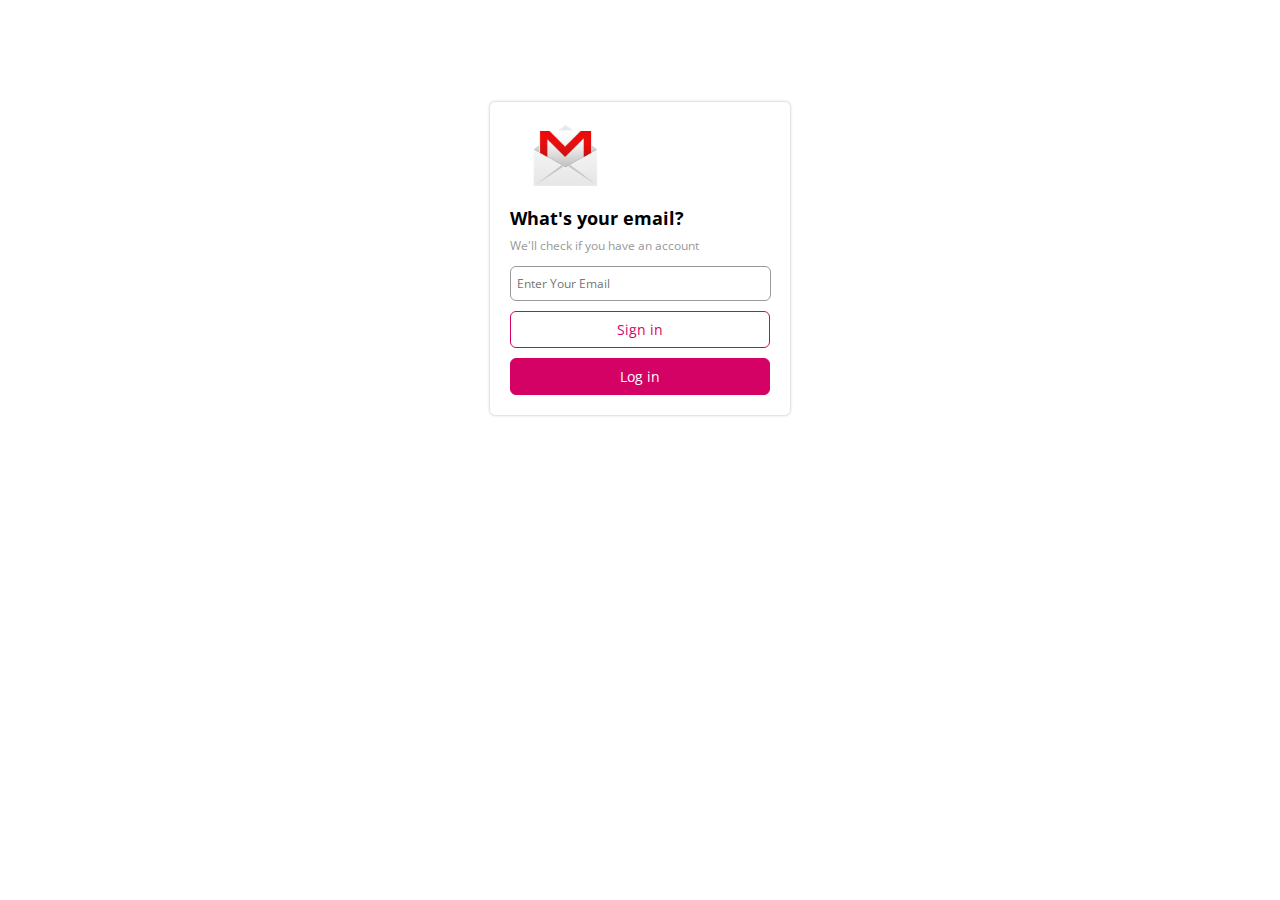
<file: form-1.html>
<!DOCTYPE html>
<html lang="en">
<head>
    <meta charset="UTF-8">
    <meta http-equiv="X-UA-Compatible" content="IE=edge">
    <meta name="viewport" content="width=device-width, initial-scale=1.0">

    <link rel="preconnect" href="https://fonts.googleapis.com">
    <link rel="preconnect" href="https://fonts.gstatic.com" crossorigin>
    <link href="https://fonts.googleapis.com/css2?family=Oleo+Script:wght@400;700&family=Open+Sans:ital,wght@0,300;0,400;0,500;0,600;0,700;0,800;1,300;1,400;1,500;1,600;1,700;1,800&family=Poppins:ital,wght@0,400;0,500;0,700;1,300;1,400;1,500;1,600&display=swap" rel="stylesheet">

   
    <link rel="stylesheet" href="css/form-1.css">
    <title>Registration from</title>
</head>
<body>
       <div class="sign-up-now">
            <img src="images/form-1.png" alt="images.png">
            <h2>What's your email?</h2>
            <p>We'll check if you have an account</p>
            <form>
               <input type="email" name="email" placeholder="Enter Your Email" id="email"> 
               <div class="sign-in"> 
                    <a href="form-2.html">Sign in</a>
                </div>
                 <a href="form-3.html">Log in</a>
            </form>
        </div>
</body>
</html>
</file>
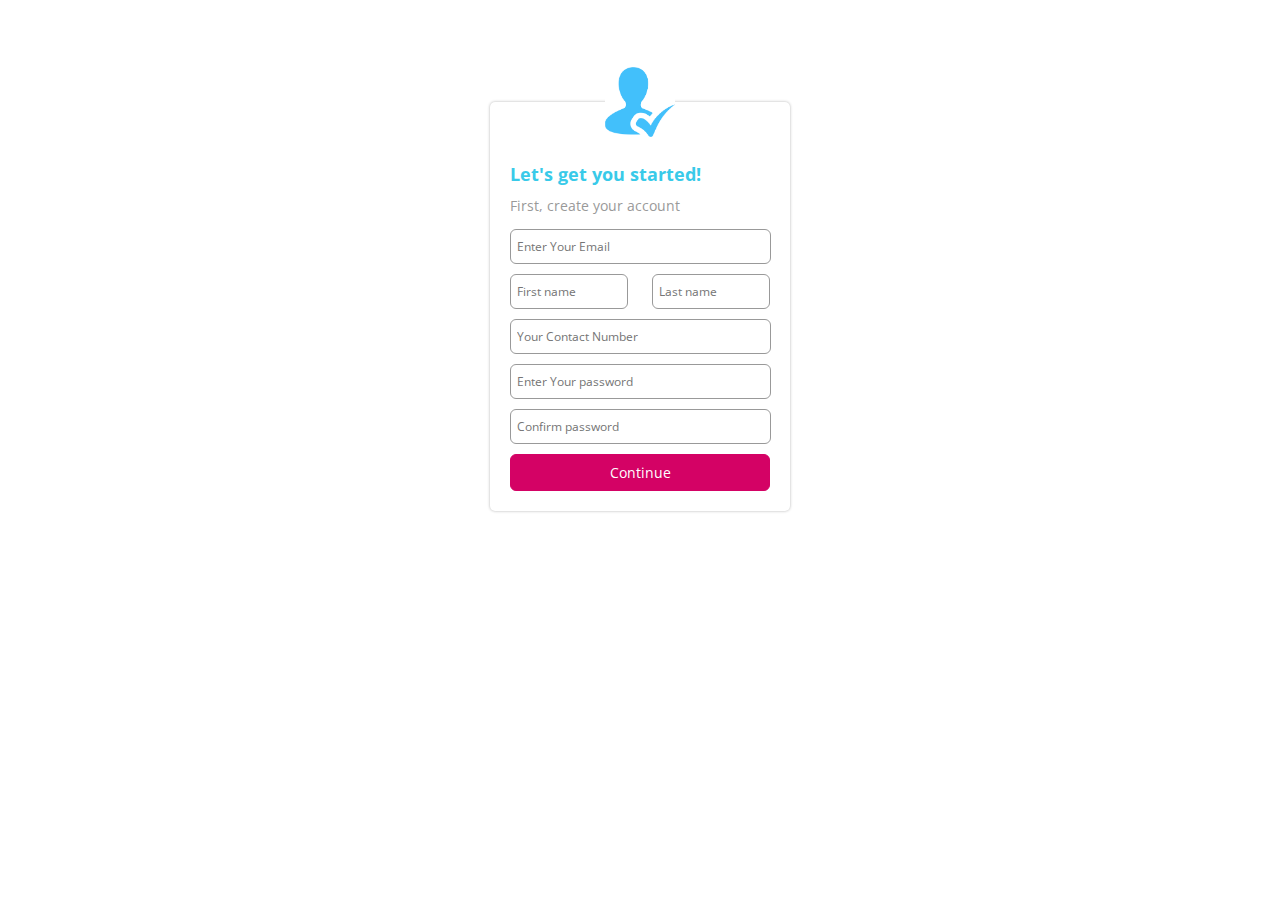
<file: form-2.html>
<!DOCTYPE html>
<html lang="en">
<head>
    <meta charset="UTF-8">
    <meta http-equiv="X-UA-Compatible" content="IE=edge">
    <meta name="viewport" content="width=device-width, initial-scale=1.0">

    <link rel="preconnect" href="https://fonts.googleapis.com">
    <link rel="preconnect" href="https://fonts.gstatic.com" crossorigin>
    <link href="https://fonts.googleapis.com/css2?family=Oleo+Script:wght@400;700&family=Open+Sans:ital,wght@0,300;0,400;0,500;0,600;0,700;0,800;1,300;1,400;1,500;1,600;1,700;1,800&family=Poppins:ital,wght@0,400;0,500;0,700;1,300;1,400;1,500;1,600&display=swap" rel="stylesheet">

   
    <link rel="stylesheet" href="css/form-2.css">
    <title>Sign up Now</title>
</head>
<body>
        <div class="sign-up-Now">
            <img src="images/form-2.png" alt="images.png">
            <h2>Let's get you started!</h2>
            <p>First, create your account</p>
            <form>
               <input type="email" name="email" placeholder="Enter Your Email" id="email"> 
               <div class="name">
                    <div class="first-name">
                        <input type="name" name="name" placeholder="First name" class="name">
                    </div>
                     <div class="last-name">
                        <input type="name" name="name" placeholder="Last name" class="name">
                    </div>
                     <div class="clr"></div>
               </div>
               <div class="number">
                    <input type="number" name="number" placeholder="Your Contact Number" class="number" >
                </div>
                <div class="password">
                    <input type="password" name="password" placeholder="Enter Your password" class="password" >
                </div>

                <div class="confirm-password">
                    <input type="password" name="password" placeholder="Confirm password" class="password" >
                </div>
                <a href="index2.html">Continue</a>
            </form>
        </div>
</body>
</html>
</file>
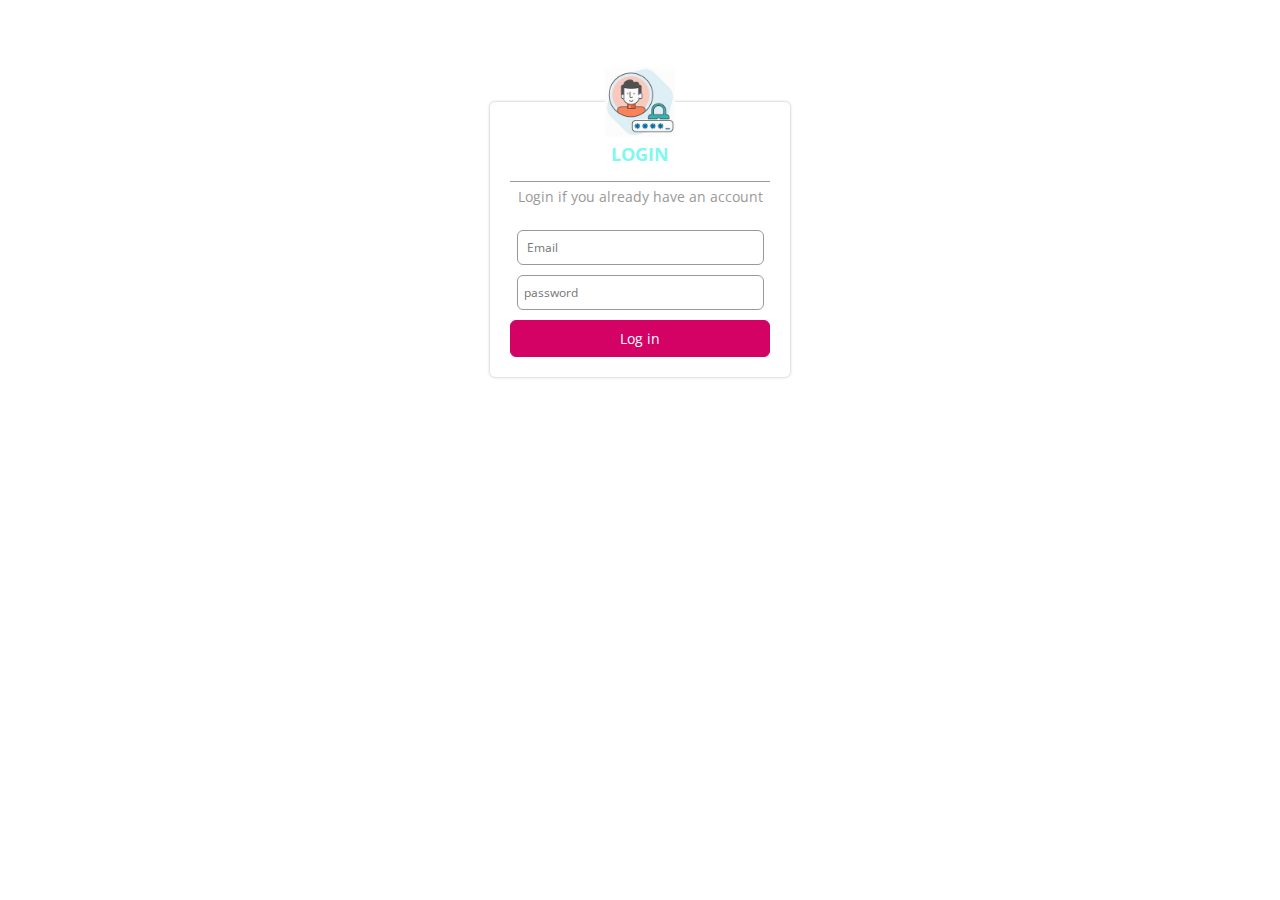
<file: form-3.html>
<!DOCTYPE html>
<html lang="en">
<head>
    <meta charset="UTF-8">
    <meta http-equiv="X-UA-Compatible" content="IE=edge">
    <meta name="viewport" content="width=device-width, initial-scale=1.0">

    <link rel="preconnect" href="https://fonts.googleapis.com">
    <link rel="preconnect" href="https://fonts.gstatic.com" crossorigin>
    <link href="https://fonts.googleapis.com/css2?family=Oleo+Script:wght@400;700&family=Open+Sans:ital,wght@0,300;0,400;0,500;0,600;0,700;0,800;1,300;1,400;1,500;1,600;1,700;1,800&family=Poppins:ital,wght@0,400;0,500;0,700;1,300;1,400;1,500;1,600&display=swap" rel="stylesheet">

   
    <link rel="stylesheet" href="css/form-3.css">
    <title>Registration from</title>
</head>
<body>
       <div class="sign-up-now">
            <img src="images/login.jpg" alt="login.jpg">
            <h2>LOGIN</h2>
            <div class="line"></div>
            <p>Login if you already have an account </p>
            <form>
               <input type="email" name="email" placeholder=" Email" id="email">
                <input type="password" name="password" placeholder="password" id="password">  
                <a href="#">Log in</a>
            </form>
        </div>
</body>
</html>
</file>
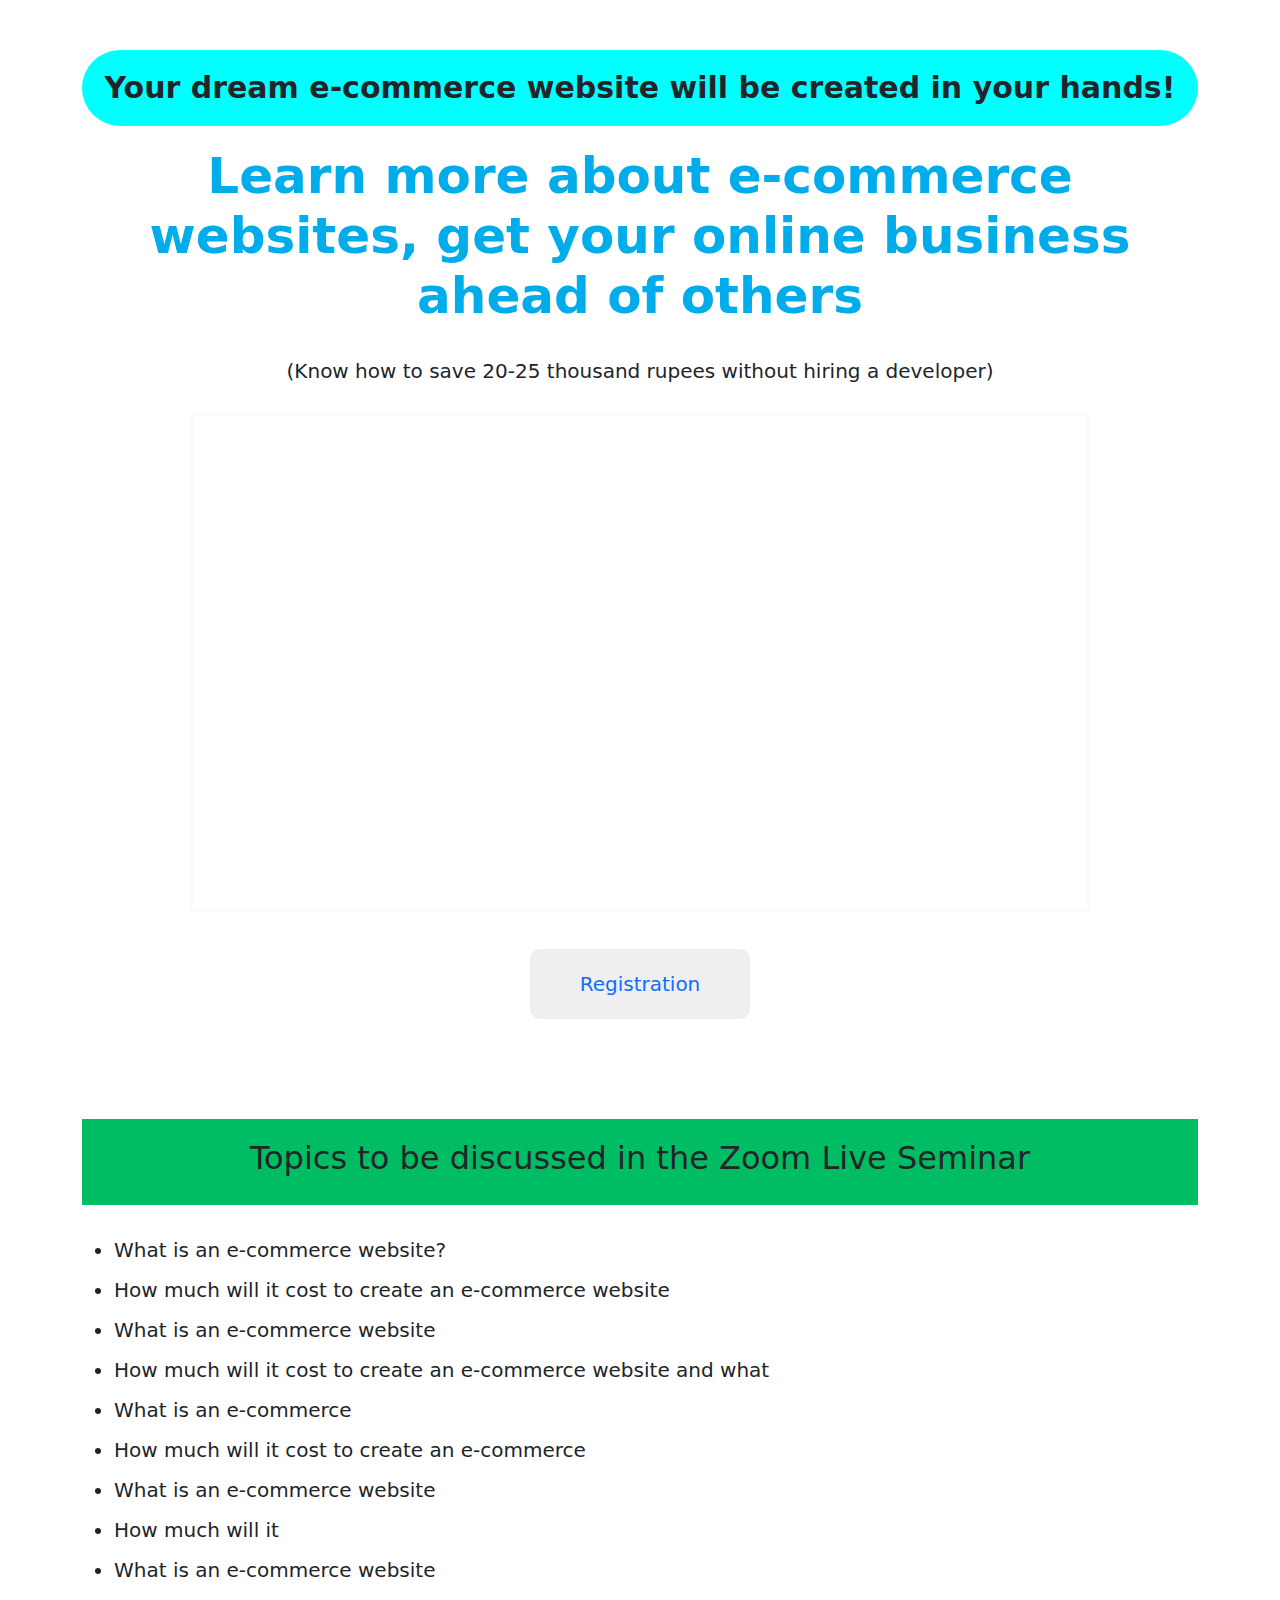
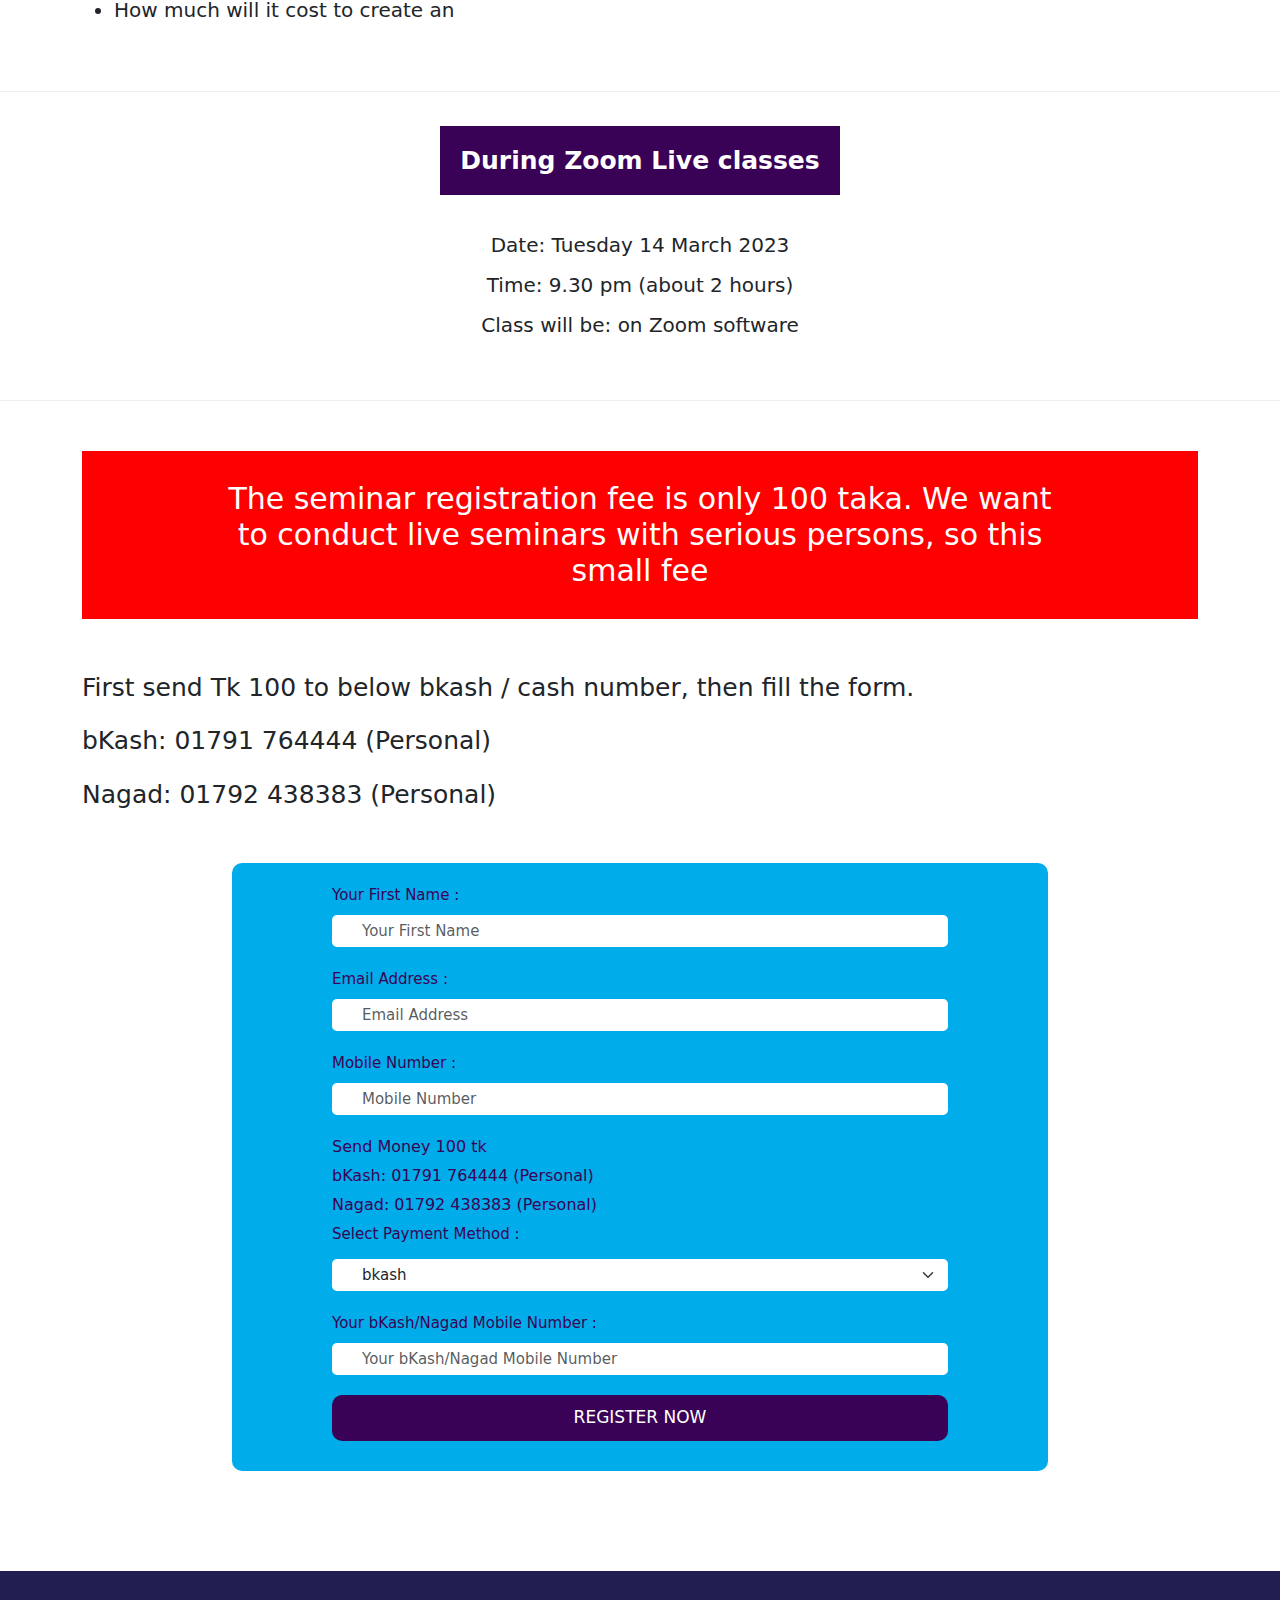
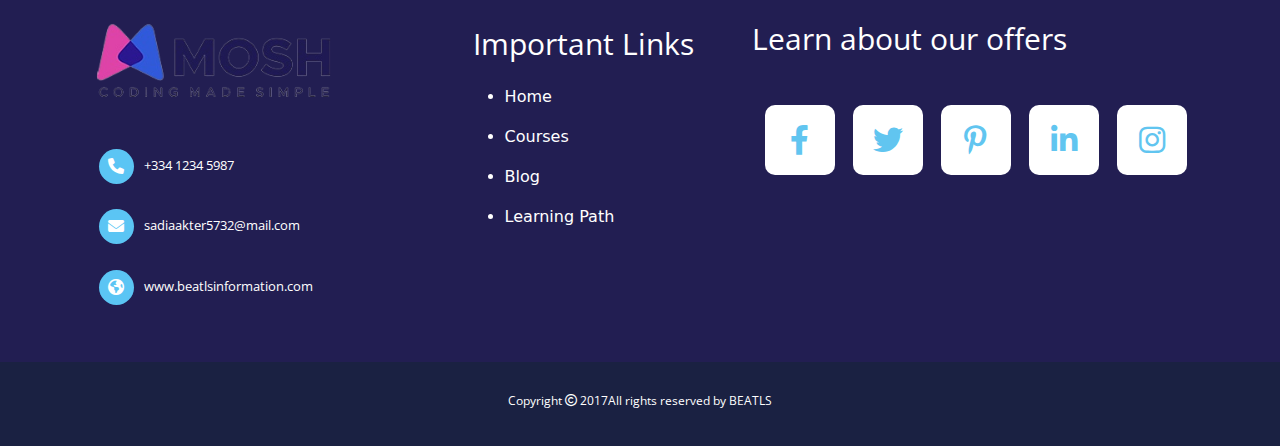
<file: landing-page.html>
<!DOCTYPE html>
<html lang="en">
<head>
    <meta charset="UTF-8">
    <meta http-equiv="X-UA-Compatible" content="IE=edge">
    <meta name="viewport" content="width=device-width, initial-scale=1.0">
    <title>Document</title>

    <link rel="preconnect" href="https://fonts.googleapis.com">
    <link rel="preconnect" href="https://fonts.gstatic.com" crossorigin>
    <link href="https://fonts.googleapis.com/css2?family=Gloock&family=Open+Sans:wght@300;400;500;600;700;800&family=Raleway:wght@100;200;300;400;500;600;700;800;900&display=swap" rel="stylesheet">

    <link rel="stylesheet" href="./css/bootstrap.min.css">
    <link rel="stylesheet" href="./css/slick.css">
    <link rel="stylesheet" href="./css/all.min.css">
    <link rel="stylesheet" href="./css/landing-page.css">
</head>
<body>
    <!------------------banner part Start------------------>
    <Section id="banner-part">
        <div class="container">
            <div class="headText">
                <h2>Your dream e-commerce website will be created in your hands!</h2>
            </div>
            <div class="tagLineText">
                <h1>Learn more about e-commerce websites, get your online business ahead of others</h1>
                <p>(Know how to save 20-25 thousand rupees without hiring a developer)</p>
            </div>
            <div class="video">
                <iframe width="900" height="500" src="https://www.youtube.com/embed/sTeoEFzVNSc" title="ChatGPT Tutorial for Developers - 38 Ways to 10x Your Productivity" frameborder="0" allow="accelerometer; autoplay; clipboard-write; encrypted-media; gyroscope; picture-in-picture; web-share" allowfullscreen></iframe> 
            </div>
            <button>
                <a href="">Registration</a>
            </button>
        </div>
    </Section>
            <!------------------banner part End------------------>



            <!------------------Seminar-discussed part End------------------>
            <section id="Seminar-discussed" class="Seminar-discussed">
                <div class="container">
                    <div class="discussed">
                        <h2>Topics to be discussed in the Zoom Live Seminar</h2>
                    </div>
                    <ul>
                        <li>What is an e-commerce website?</li>
                        <li>How much will it cost to create an e-commerce website </li>
                        <li>What is an e-commerce website</li>
                        <li>How much will it cost to create an e-commerce website and what </li>
                        <li>What is an e-commerce </li>
                        <li>How much will it cost to create an e-commerce </li>
                        <li>What is an e-commerce website</li>
                        <li>How much will it </li>
                        <li>What is an e-commerce website</li>
                        <li>How much will it cost to create an </li>
                    </ul>
                </div>
            </section>
            <!------------------Seminar-discussed part End------------------>



            <!------------------Time part End------------------>
            <section id="time-part">
                <div class="container">
                    <div class="timeTagline">
                        <span>During Zoom Live classes</span>
                    </div>
                    <div class="timeText">
                        <P>Date: Tuesday 14 March 2023</P>
                        <P>Time: 9.30 pm (about 2 hours)</P>
                        <P>Class will be: on Zoom software</P>
                    </div>
                </div>
            </section>
            <!------------------Time part End------------------>



            <!------------------Form part End------------------>
            <section id="form-part">
                <div class="container">
                    <div class="formHead">
                        <h2>The seminar registration fee is only 100 taka. We want to conduct live seminars with serious persons, so this small fee</h2>
                    </div>
                    <div class="formText">
                        <p>First send Tk 100 to below bkash / cash number, then fill the form.</p>
                        <p>bKash: 01791 764444 (Personal)</p>
                        <p>Nagad: 01792 438383 (Personal)</p>
                    </div>
                    <!-- <form>
                        Your First Name :
                        <input type="text" placeholder="First Name">
                        Email Address :
                        <input type="email" placeholder="Email Address">
                        Mobile Number :
                        <input type="number" placeholder="Mobile Number">
                        <p>Send Money 100 tk</p>
                        <p>bKash: 01791 764444 (Personal)</p>
                        <p>Nagad: 01792 438383 (Personal)</p>

                        Your bKash/Nagad Mobile Number :
                        <input type="number" placeholder="Your bKash/Nagad Mobile Number">
                        <button><a href="">REGISTER NOW</a></button>
                    </form> -->

                    <form>
                        <fieldset>
                          <div class="mb-3">
                            <label for="disabledTextInput" class="form-label">Your First Name :</label>
                            <input type="text" id="disabledTextInput" class="form-control" placeholder="Your First Name">
                          </div>
                          <div class="mb-3">
                            <label for="disabledTextInput" class="form-label">Email Address :</label>
                            <input type="email" id="disabledTextInput" class="form-control" placeholder="Email Address">
                          </div>
                          <div class="mb-3">
                            <label for="disabledTextInput" class="form-label">Mobile Number :</label>
                            <input type="number" id="disabledTextInput" class="form-control" placeholder="Mobile Number">
                          </div>
                          <p>Send Money 100 tk</p>
                          <p>bKash: 01791 764444 (Personal)</p>
                          <p>Nagad: 01792 438383 (Personal)</p>
                          <div class="mb-3">
                            <label for="Select" class="form-label">Select Payment Method :</label>
                            <select id="Select" class="form-select">
                              <option>bkash</option>
                              <option>Rocket</option>
                            </select>
                          </div>
                          <div class="mb-3">
                            <label for="disabledTextInput" class="form-label">Your bKash/Nagad Mobile Number :</label>
                            <input type="number" id="disabledTextInput" class="form-control" placeholder="Your bKash/Nagad Mobile Number">
                          </div>
                          <button type="submit" class="btn btn-primary"><a href="">REGISTER NOW</a></button>
                        </fieldset>
                      </form>

                </div>
            </section>
            <!------------------Form part End------------------>


            <!---------------------Start Footer Part--------------->
<section id="footer_part" class="footer_part">
	<div class="container">
        <div class="footer">
            <div class="footer_contactpart">
                <div class="footer_logo">
                    <img src="./images/navlago.png">
                </div>
                <div class="contact">
                    <div class="contact-icon">
                        <i class="fa-solid fa-phone"></i>
                    </div>
                    <div class="contact-text">
                        <p>+334 1234 5987</p>
                    </div>
                </div>
                <div class="contact">
                    <div class="contact-icon">
                       <a href=""> <i class="fa-solid fa-envelope"></i></a>
                    </div>
                    <div class="contact-text">
                        <p>sadiaakter5732@mail.com</p>
                    </div>
                </div>
                <div class="contact">
                    <div class="contact-icon">
                       <a href=""> <i class="fa-solid fa-earth-americas"></i></a>
                    </div>
                    <div class="contact-text">
                        <p>www.beatlsinformation.com</p>
                    </div>
                </div>
            </div>
            <div class="footer_linkspart">
             <div class="links">
                 <div class="footer-linktitle">
                      <h1>Important Links</h1>
                 </div>
						<ul>
							<a href="index.html"><li>Home</li></a>
							<a href="courses.html"><li>Courses</li></a>
							<a href="blog.html"><li>Blog</li></a>
							<a href=""><li>Learning Path</li></a>
						</ul>
					</div>
            </div>
            <div class="footer_aboutpart">
                <div class="links">
                    <div class="footer-linktitle">
                        <h1>Learn about our offers</h1>
                    </div>
                      <div class="footer_aboutpart-icon">
                      <a href="https://www.facebook.com/"><i class="fa-brands fa-facebook-f"></i></a>
                      <a href="https://twitter.com/?lang=en"><i class="fa-brands fa-twitter"></i></a>
                      <a href="https://www.pinterest.com/"><i class="fa-brands fa-pinterest-p"></i></a>
                      <a href="https://www.linkedin.com/home?originalSubdomain=bd"><i class="fa-brands fa-linkedin-in"></i></a>
                       <a href="https://www.instagram.com/"><i class="fa-brands fa-instagram"></i></a>
				          </div>
            </div>
        </div>
    </div>
</section>
<!---------------------Start Footer End--------------->


<!---------------------Start Copyright Part--------------->
<section id="copyright">
  <div class="container">
      <div class="copyright_part">
          <div class="text">
              <p>Copyright <i class="fa-regular fa-copyright"></i> 2017All rights reserved by BEATLS </p>
          </div>
      </div>
  </div>
</section>
<!---------------------End Copyright Part--------------->


            <script src="js/bootstrap.bundle.min.js"></script>
            <script src="js/jquery-1.12.4.min.js"></script>
            <script src="js/waypoints.min.js"></script>
            <script src="js/jquery.counterup.min.js"></script>
            <script src="js/slick.min.js"></script>
</body>
</html>
</file>
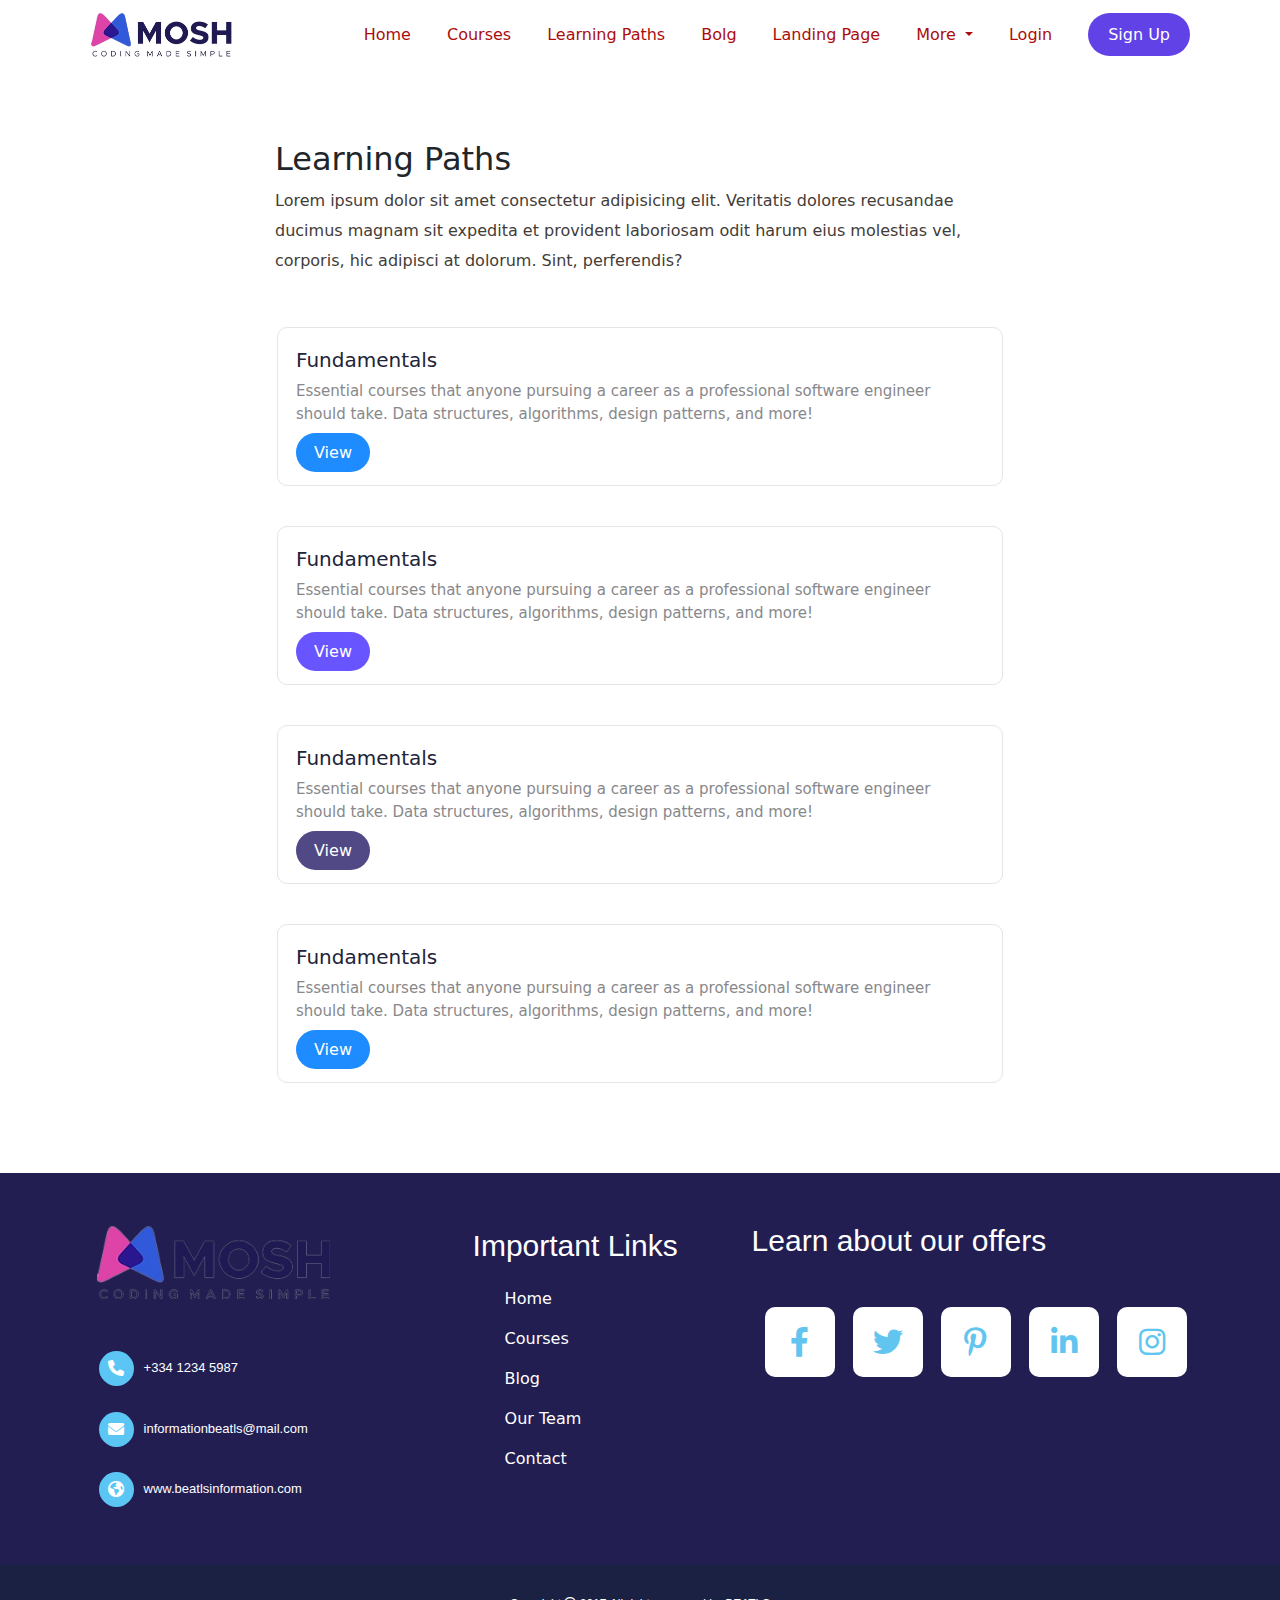
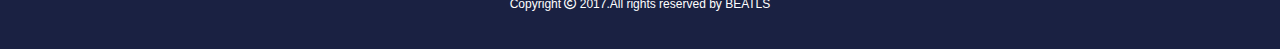
<file: learning-path.html>
<!DOCTYPE html>
<html lang="en">
<head>
    <meta charset="UTF-8">
    <meta http-equiv="X-UA-Compatible" content="IE=edge">
    <meta name="viewport" content="width=device-width, initial-scale=1.0">
    <title>Courses</title>
    <link rel="stylesheet" href="./css/bootstrap.min.css">
    <link rel="stylesheet" type="text/css" href="./css/learning-path.css">
    <link rel="stylesheet" href="./css/all.min.css">
    <!--Shantell Sans--->
    <link rel="preconnect" href="https://fonts.googleapis.com">
    <link rel="preconnect" href="https://fonts.gstatic.com" crossorigin>
    <link href="https://fonts.googleapis.com/css2?family=Shantell+Sans:ital,wght@0,300;0,400;0,500;0,600;0,700;0,800;1,300;1,400;1,500;1,600;1,700;1,800&display=swap" rel="stylesheet">
    <!-- Roboto -->
    <link rel="preconnect" href="https://fonts.googleapis.com">
    <link rel="preconnect" href="https://fonts.gstatic.com" crossorigin>
    <link href="https://fonts.googleapis.com/css2?family=Roboto:ital,wght@0,100;0,300;0,400;0,500;0,700;0,900;1,100;1,300;1,400;1,500;1,700;1,900&display=swap" rel="stylesheet">
</head>
<body>
    
 <!------------------header part Start------------------>
 <section class="header" id="header">
  <nav class="navbar navbar-expand-lg">
          <div class="container">
            <a class="navbar-brand" href="index.html"><img src="images/navlago.png" alt="navelogo"></a>
            <button class="navbar-toggler" type="button" data-bs-toggle="collapse" data-bs-target="#navbarSupportedContent" aria-controls="navbarSupportedContent" aria-expanded="false" aria-label="Toggle navigation">
              <span class="navbar-toggler-icon"></span>
            </button>
            <div class="collapse navbar-collapse" id="navbarSupportedContent">
              <ul class="navbar-nav ms-auto mb-2 mb-lg-0">
                <li class="nav-item">
                  <a class="nav-link active" aria-current="page" href="index.html">Home</a>
                </li>
                <li class="nav-item">
                  <a class="nav-link" href="courses.html">Courses</a>
                </li>
                <li class="nav-item">
                  <a class="nav-link" href="learning-path.html">Learning Paths</a>
                </li>
                <li class="nav-item">
                  <a class="nav-link" href="blog.html">Bolg</a>
                </li>
                <li class="nav-item">
                  <a class="nav-link" href="landing-page.html">Landing Page</a>
                </li>
                <li class="nav-item dropdown">
                  <a class="nav-link dropdown-toggle" href="#" role="button" data-bs-toggle="dropdown" aria-expanded="false">
                    More
                  </a>
                  <div class="drop-down">
                    <ul class="dropdown-menu">
                      <li><a class="dropdown-item" href="#">About me</a></li>
                      <li><a class="dropdown-item" href="form-1.html">Contact</a></li>
                    </ul>
                  </div>
                </li>
                <li class="nav-item">
                  <a class="nav-link" href="form-1.html">Login</a>
                </li>
               <div class="sing-up">
                <li class="nav-item">
                  <button  class="nav-link"> <a href="form-2.html">Sign Up</a></button>
                </li>
               </div>
              </ul>
            </div>
          </div>
        </nav>
      </section>
<!------------------header part End------------------>

<!------------------Start Learning Path------------------>
<section class="learning-path" id="learning-path">
  <div class="container" style="width: 750px;">
    <div class="row">
      <div class="header">
        <div class="col-lg-12">
          <h2>Learning Paths</h2>
         <p>
             Lorem ipsum dolor sit amet consectetur adipisicing elit.
              Veritatis dolores recusandae ducimus magnam sit expedita
               et provident laboriosam odit harum eius molestias vel,
              corporis, hic adipisci at dolorum. Sint, perferendis?
           </p>
       </div>
      </div>
    </div>
    <div class="row">
      <div class="col-lg-12">
        <div class="item">
          <h5>Fundamentals</h5>
        <p>
          Essential courses that anyone pursuing a career as a professional software engineer should take. Data structures, algorithms, design patterns, and more!
        </p>
        <div class="button"> <a href="">View</a></div>
        </div>
      </div>
      <div class="col-lg-12">
        <div class="item">
          <h5>Fundamentals</h5>
        <p>
          Essential courses that anyone pursuing a career as a professional software engineer should take. Data structures, algorithms, design patterns, and more!
        </p>
        <div class="button"><a  style="background: #6955ff;" href="">View</a></div>
        </div>
      </div>
      <div class="col-lg-12">
        <div class="item">
          <h5>Fundamentals</h5>
        <p>
          Essential courses that anyone pursuing a career as a professional software engineer should take. Data structures, algorithms, design patterns, and more!
        </p>
        <div class="button"><a style="background: #504985;" href="">View</a></div>
        </div>
      </div>
      <div class="col-lg-12">
        <div class="item">
          <h5>Fundamentals</h5>
        <p>
          Essential courses that anyone pursuing a career as a professional software engineer should take. Data structures, algorithms, design patterns, and more!
        </p>
        <div class="button"> <a href="">View</a></div>
        </div>
      </div>
    </div>
  </div>
</section>

<!------------------End Learning Path------------------>


<!---------------------Start Footer Part--------------->
<section id="footer_part" class="footer_part">
	<div class="container">
        <div class="footer">
            <div class="footer_contactpart">
                <div class="footer_logo">
                    <img src="./images/navlago.png">
                </div>
                <div class="contact">
                    <div class="contact-icon">
                        <i class="fa-solid fa-phone"></i>
                    </div>
                    <div class="contact-text">
                        <p>+334 1234 5987</p>
                    </div>
                </div>
                <div class="contact">
                    <div class="contact-icon">
                       <a href=""> <i class="fa-solid fa-envelope"></i></a>
                    </div>
                    <div class="contact-text">
                        <p>informationbeatls@mail.com</p>
                    </div>
                </div>
                <div class="contact">
                    <div class="contact-icon">
                       <a href=""> <i class="fa-solid fa-earth-americas"></i></a>
                    </div>
                    <div class="contact-text">
                        <p>www.beatlsinformation.com</p>
                    </div>
                </div>
            </div>
            <div class="footer_linkspart">
                <div class="links">
                 <div class="footer-linktitle">
                    <h1>Important Links</h1>
                 </div>
                 <ul>
                  <a href="index.html"><li>Home</li></a>
                  <a href="courses.html"><li>Courses</li></a>
                  <a href="blog.html"><li>Blog</li></a>
                  <a href="Learning.html"><li>Our Team</li></a>
                  <a href="form-1.html"><li>Contact</li></a>
                </ul>
					    </div>
            </div>
            <div class="footer_aboutpart">
                <div class="links">
                    <div class="footer-linktitle">
                        <h1>Learn about our offers</h1>
                    </div>
                      <div class="footer_aboutpart-icon">
                      <a href="https://www.facebook.com/"><i class="fa-brands fa-facebook-f"></i></a>
                      <a href="https://twitter.com/?lang=en"><i class="fa-brands fa-twitter"></i></a>
                      <a href="https://www.pinterest.com/"><i class="fa-brands fa-pinterest-p"></i></a>
                      <a href="https://www.linkedin.com/home?originalSubdomain=bd"><i class="fa-brands fa-linkedin-in"></i></a>
                       <a href="https://www.instagram.com/"><i class="fa-brands fa-instagram"></i></a>
				          </div>
            </div>
        </div>
    </div>
</section>
<!---------------------Start Footer End--------------->


<!---------------------Start Copyright Part--------------->
<section id="copyright">
  <div class="container">
      <div class="copyright_part">
          <div class="text">
              <p>Copyright <i class="fa-regular fa-copyright"></i> 2017.All rights reserved by BEATLS </p>
          </div>
      </div>
  </div>
</section>
<!---------------------End Copyright Part--------------->


    <script src="js/bootstrap.bundle.min.js"></script>  
    <script src="js/script.js"></script>
</body>
</html>
</file>
<file: css/style.css>
*{
    margin: 0;
    padding: 0;
    box-sizing: border-box;
}
.container{
    width: 1320px;
    margin: 0 auto;
}
ul,ol{
    list-style: none;
}
a{
    text-decoration: none;
}
/* -------------header part Start-------------- */
.navbar-brand img{
    height:60px; 
}
nav{
    background: #fdfcfc !important;
    padding: 0px !important;
}
nav ul li a{
	font-size: 16px;
	color: #ab0d0d !important;
    margin-left: 20px; 
}
nav ul li a:hover{
    color: #6042e6 !important;
    
}
.sing-up button{
    border: none;
    background: none;
}
.sing-up button a{
    background: #6042e6;
    padding: 12px 20px;
    color: #ffffff !important;
    border-radius:25px;
 }
  .sing-up button a:hover{
    color: #ffffff !important;
 } 
 .drop-down ul li a{
    margin-left: 0px !important;
 }
/* -------------header part End-------------- */


/* -------------Banner part Start-------------- */
#banner-part .banner{
    height: 560px;
    background: linear-gradient(90deg,#7250d5 0,#aa47a5 50%,#f43a67 99%);
    clip-path: polygon(0 0, 100% 0, 100% 77%, 0 98%);
}
#banner-part .video h1{
    width: 900px;
    color: #faf6f6;
    text-align: center;
    font-size: 40px;
     margin: 40px auto;
} 
#banner-part .video{
    text-align: center;
    margin-top: -520px;
    position: relative;
}
#banner-part .video iframe{
    border: 4px solid #fdfcfc;
}
/* -------------Banner part End-------------- */

/* -------------Count-part part Start-------------- */
#count_part{
	margin-bottom: 70px;
}
#count_part .main{
	width: 100%;
	background: #fff;
	box-shadow: 0px 5px 25px 5px rgba(0,0,0,0.09);
	padding-top: 20px;
	display: flex;
	justify-content: space-between;
	text-align: center;
	border-radius: 15px;
    margin: 40px 0px 60px 0px;
}
#count_part .main .items{
	width: 20%;
}
#count_part .main .items img{
	height: 70px;
	width: 70px;
}
#count_part .main .items h1{
	color: #d790b5;
	margin: 10px 0 0 0;
    font-size: 30px;
	font-family: 'Open Sans', sans-serif;
}
#count_part .main .items p{
	color: #000;
	font-family: 'Open Sans', sans-serif;
}
#count_part .text{
    text-align: center;
}
#count_part .text h3{
    text-align: center;
    color: #dc43c6;
    font-size: 16px;
    margin-top: 50px;
}
#count_part .text h1{
    text-align: center;
    color:#333;
    font-family: 'Franklin Gothic Medium', 'Arial Narrow', Arial, sans-serif;
    font-size: 30px;
    margin-top: 10px;
}
#count_part .text p{
    text-align: center;
    color:#333;
    font-size: 16px;
    margin-top: 10px;
}
/* -------------Count-part part End-------------- */

/* -------------Video2-part part Start-------------- */
.video2-part{
    display: flex;
    align-items: center;
    justify-content: center;
    margin-bottom: 70px;
    text-align: center;
   
}
.video2-part iframe{
    border: 4px solid #fdfcfc;
}
/* ------------------Video2-part part End-------------- */

/* ------------------Review Part Start------------------*/
.review-part{
    padding: 100px;
    background: #efefef;
}
.slide-content{
    margin: 0 40px;
}
.card{
    width: 320px;
    border-color: #fff;
    border-radius: 25px;
    background-color: #fff;
}
.image-content,
.card-content{
    padding: 10px 14px;
    display: flex;
    align-items: center;
    flex-direction: column;
}
.image-content{
    position: relative;
    row-gap: 5px;
    padding: 25px 0;
}
.overlay{
    position: absolute;
    height: 100%;
    width: 100%;
    background-color: #4070F4;
    left: 0;
    top: 0;
    border-radius: 25px 25px 0 25px;
}
.overlay::before,
.overlay::after{
    position: absolute;
    content: '';
    right: 0;
    bottom: -40px;
    height: 40px;
    width: 40px;
    background-color: #4070F4;
}
.overlay::after{
    border-radius: 0 25px 0 0;
    background-color: #fff;
}
.card-image{
    position: relative;
    height: 150px;
    width: 150px;
    border-radius: 50%;
    background: #fff;
    padding: 3px;
}
.card-image img{
    height: 100%;
    width: 100%;
    object-fit: cover;
    border-radius: 50%;
    border: 4px solid #4070F4;
}
.card-content h2{
    font-size: 18px;
    font-weight: 500;
    color:#333
}
.card-content p{
    font-size: 15px;
    color:#707070;
    text-align: center;
}
.card-content button{
    border: none;
    font-size: 16px;
    color: #fff;
    background-color: #4070F4;
    padding: 10px 15px;
    border-radius: 6px;
    margin: 14px;
    cursor: pointer;
    transition: .4s;
}
.card-content button:hover{
    background-color: #265DF2;
}
/* ------------------Review Part End------------------*/

/* -----------------working-process Start-------------- */
#working-process .title{
    text-align: center;
}
#working-process .title p{
    font-size: 14px;
    color: #dc43c6;
    margin: 10px 0px;
    letter-spacing: 1px;
    word-spacing: 2px;
    margin-top: 70px;
}
#working-process .title h3{
    color: #211c51;
    font-size: 26px;
    margin-bottom: 60px;
}
#working-process .item .review .text{
    margin-top: 100px;
}
#working-process .item .review .text h5{
    font-size: 14px;
    color: #dc43c6;
   margin-bottom: 15px;
}
#working-process .item .review .text h4{
    font-size: 22px;
    color: #211c51;
    margin: 10px 0px;
   
}
#working-process .item .review .text p{
    font-size: 18px;
    color: #333;
    line-height: 28px;
}

#working-process .item .review .img img{
    height: 400px;
    margin-left: -65px;
}

/* -------------working-process End-------------- */


/* -------------All Websites Start-------------- */
#all-website{
    background: #f8f8f8;
    padding-bottom: 30px;
}
#all-website .all-item .card{
    border-radius: 10px;
    margin-bottom: 30px;
    margin-left: 8px;
}
#all-website h1{
    color: #333;
    text-align: center;
    font-weight: 200;
    font-size: 31px;
    padding: 70px 0px 50px 0px;
}
#all-website .button{
    text-align: center;
}
#all-website .button a{
    padding: 16px 22px;
    background: #8244FF;
    border-radius: 25px;
    color: #f8f8f8;
    
}
/* -------------All Websites Start End---------*/

/* -------------Membership-part Start------------- */
#membership-part{
    padding: 70px 0px;
    background: linear-gradient(90deg,#31092a,#0e0331);
}
#membership-part .item .img{
    text-align: center;
}
#membership-part .item button{
    margin-left: 45.5%;
    margin-bottom: 20px;
}
#membership-part .item button a{
    padding: 12px 15px;
    border-radius: 5px;
    background: linear-gradient(90deg,#339cff,#5960ff 43%,#d713e6);
    color: #fff;
    text-align: center;
}
#membership-part .item h5{
   text-align: center;
   color: #ad386b;
}
#membership-part .item h1{
    text-align: center;
    color: #efefef;
 }
 #membership-part .item p{
    text-align: center;
    color: #efefef;
 }
/* -------------Membership-part Start------------- */


/* -------------Footer-part Start------------- */

.footer_part{
    background:#221e52;
    padding: 40px 0px;
    box-sizing: border-box;
}
.footer_part .footer{
    display: flex;
    justify-content: space-between;
}
.footer_part .footer .footer_contactpart .footer_logo img{
    height: 100px;
    margin-bottom: 30px;
}
.footer_part .footer .footer_contactpart{
    width: 35%;
}
.footer_part .footer .footer_contactpart .contact{
    display: flex;
    justify-content: center;
    align-items: center;
    margin-bottom: 10px;
}
.footer_part .footer_contactpart .contact .contact-icon i{
	height: 35px;
	width: 35px;
	line-height: 35px;
	text-align: center;
	border-radius: 50%;
	background: #5bc5f4;
	color: #fff;
}
.footer_part .footer_contactpart .contact .contact-text{
	width: 80%;
	color: #f1f1f1;
	margin-left: 10px;
	margin-top: 15px;
	
}
.footer_part .footer_contactpart .contact .contact-text p{
	font-family: 'Open Sans', sans-serif;
	font-weight: 400;
	font-size: 13px;
    color: #ffffff;
}
.footer_part .footer .footer_linkspart{
    width:25%;
}
.footer_part .footer .footer_linkspart h1{
   font-size: 30px;
   margin: 15px 0px;
   font-family: 'Open Sans', sans-serif;
   font-weight: 400;
   color: #fff;
}
.footer_part .footer .footer_linkspart ul li{
    font-size: 16px;
    padding: 8px 0px;
	color: #ffffff;
	transition: .4s;
 }
 .footer_part .footer .footer_linkspart ul li:hover{
	margin-left: 10px;
	color:#5bc5f4;
 }
.footer_part .footer .footer_aboutpart{
    width:  40%;
}
.footer_part .footer_aboutpart .links .footer_aboutpart-icon i{
    height: 70px;
    width: 70px;
    background-color: rgb(255, 255, 255);
    border-radius: 10px;
    line-height: 70px;
    text-align: center;
    margin-left: 13px;
    font-size: 30px;
    color: #61c5f0;
    margin-top: 30px;
}
.footer_part .footer_aboutpart .links h1{
    font-size: 30px;
    padding: 10px 0px;
	font-family: 'Open Sans', sans-serif;
	font-weight: 400;
	color: #fff;
}

/*-------------------- End Footer Part --------------------*/


/*----------------- Start Copyright Par-------------------*/
#copyright{
    background: #1a2142;
	width: 100%;
	padding: 20px 0;
	box-sizing: border-box;
}
#copyright .copyright_part{
	display: flex;
	justify-content: center;
}
#copyright .copyright_part .text{
	margin-top: 10px;
}
#copyright p{
	font-family: 'Open Sans', sans-serif;
	font-size: 12px;
	font-weight: 400;
	color: #fff;
}
/*---------------End Copyright Part------------*/
</file>
<file: css/resoinsive-index.css>
@media (min-width: 768px) and (max-width :991px){
	#banner-part{
        background-attachment: fixed;
	}
}
@media (min-width: 576px) and (max-width :767px){
	#banner-part{
		
        
	}
}
@media (min-width: 320px) and (max-width :575px){
	#banner-part{
		background-attachment: fixed;
       
	}
}
</file>
<file: css/blog.css>
*{
    margin: 0;
    padding: 0;
}
.container{
    width: 1320px;
    margin: 0 auto;
}
ul,ol{
    list-style: none;
}
a{
    text-decoration: none;
}
/* ------------------------- */
#blog-part .item-1{
    padding: 0px 35px;
    background: #273747;
     height: 100vh;
     position: fixed;
}
#blog-part .item-1 .img{
    display: flex;
    text-align: center;
}
#blog-part .item-1 .img img{
    height: 140px;
     width: 140px;
     border-radius: 50%;
     margin: 0 auto;
}
#blog-part .item-1 .text h1{
    text-align: center;
    color: rgb(245, 248, 250);
    font-size: 30px;
    font-family: 'Shantell Sans', cursive;
    font-weight: 700;
    margin-top: 10px;
    letter-spacing: 2px;
}
#blog-part .item-1 .text p{
    text-align: center;
    color: #9DA1B3;
    transform: uppercase;
    font-size: 18px;
    font-family: 'Roboto', sans-serif;
    font-weight: 300;
}
#blog-part .item-1 nav ul li{
    padding: 12px 0px;
}
#blog-part .item-1 nav ul li a{
    color: #EFEFEF;
    font-size: 17px;
    transition: .4s;
}
#blog-part .item-1 nav ul li a:hover{
    color: #6DBCDB;
}
#blog-part .item-2{
    margin-top: 70px;
}
#blog-part .item-2 h1{
    font-family: 'Roboto', sans-serif;
    font-size: 40px;
    font-weight: 800;
    width: 500px;
}
#blog-part .item-2 p{
    font-family: 'Roboto', sans-serif;
    font-size: 15px;
    font-weight: 400;
   color: #273747;
   margin-top: 40px;
   line-height: 26px;
}
#blog-part .item-3{
    margin-top: 70px;
}
#blog-part .item-3 .icon a i{
    height: 25px;
    width: 25px;
    line-height: 25px;
    text-align: center;
    background: #51a0f5;
    margin-left: 8px;
    border-radius: 5px;
    color: rgb(252, 252, 251);
}
#blog-part .item-3 nav ul li{
    padding: 12px 0px;
}
#blog-part .item-3 nav ul li a{
    color: #60656f;
    font-size: 17px;
    transition: .4s;
}
#blog-part .item-3 nav ul li a:hover{
    color: #6DBCDB;
}
/* ------------------------- */
</file>
<file: css/courses.css>
*{
    margin: 0;
    padding: 0;
}
.container{
    width: 1320px;
    margin: 0 auto;
}
ul,ol{
    list-style: none;
}
a{
    text-decoration: none;
}

/* -------------header part Start-------------- */
.navbar-brand img{
    height:60px; 
}
nav{
    background: #e1e1e1 !important;
    padding: 0px !important;
}
nav ul li a{
	font-size: 16px;
	color: #ab0d0d !important;
    margin-left: 20px; 
}
nav ul li a:hover{
    color: #6042e6 !important;
    
}
.sing-up button{
    border: none;
    background: none;
}
.sing-up button a{
    background: #6042e6;
    padding: 12px 20px;
    color: #ffffff !important;
    border-radius:25px;
 }
 .sing-up button a:hover{
    color: #ffffff !important;
 } 
 .drop-down ul li a{
    margin-left: 0px !important;
 }
/* -------------header part End-------------- */

/* -------------All Websites Start------------*/
#all-website{
    background: #f8f8f8;
    padding-bottom: 30px;
}
#all-website .all-item .card{
    border-radius: 10px;
    margin-bottom: 30px;
    margin-left: 8px;
}
#all-website h1{
    color: #333;
    text-align: center;
    font-weight: 200;
    font-size: 31px;
    padding: 30px 0px;
}
#all-website .button{
    text-align: center;
}
#all-website .button a{
    padding: 16px 22px;
    background: #8244FF;
    border-radius: 25px;
    color: #f8f8f8;
}
/* ----------All Websites Start End------------ */


/* -------------Footer-part Start------------- */

.footer_part{
    background:#221e52;
    padding: 40px 0px;
    box-sizing: border-box;
}
.footer_part .footer{
    display: flex;
    justify-content: space-between;
}
.footer_part .footer .footer_contactpart .footer_logo img{
    height: 100px;
    margin-bottom: 30px;
}
.footer_part .footer .footer_contactpart{
    width: 35%;
}
.footer_part .footer .footer_contactpart .contact{
    display: flex;
    justify-content: center;
    align-items: center;
    margin-bottom: 10px;
}
.footer_part .footer_contactpart .contact .contact-icon i{
	height: 35px;
	width: 35px;
	line-height: 35px;
	text-align: center;
	border-radius: 50%;
	background: #5bc5f4;
	color: #fff;
}
.footer_part .footer_contactpart .contact .contact-text{
	width: 80%;
	color: #f1f1f1;
	margin-left: 10px;
	margin-top: 15px;
	
}
.footer_part .footer_contactpart .contact .contact-text p{
	font-family: 'Open Sans', sans-serif;
	font-weight: 400;
	font-size: 13px;
    color: #ffffff;
}
.footer_part .footer .footer_linkspart{
    width:25%;
}
.footer_part .footer .footer_linkspart h1{
   font-size: 30px;
   margin: 15px 0px;
   font-family: 'Open Sans', sans-serif;
   font-weight: 400;
   color: #fff;
}
.footer_part .footer .footer_linkspart ul li{
    font-size: 16px;
    padding: 8px 0px;
	color: #ffffff;
	transition: .4s;
 }
 .footer_part .footer .footer_linkspart ul li:hover{
	margin-left: 10px;
	color:#5bc5f4;
 }
.footer_part .footer .footer_aboutpart{
    width:  40%;
}
.footer_part .footer_aboutpart .links .footer_aboutpart-icon i{
    height: 70px;
    width: 70px;
    background-color: rgb(255, 255, 255);
    border-radius: 10px;
    line-height: 70px;
    text-align: center;
    margin-left: 13px;
    font-size: 30px;
    color: #61c5f0;
    margin-top: 30px;
}
.footer_part .footer_aboutpart .links h1{
    font-size: 30px;
    padding: 10px 0px;
	font-family: 'Open Sans', sans-serif;
	font-weight: 400;
	color: #fff;
}
/*----------------- End Footer Part ---------*/


/*----------Start Copyright Part------------*/
#copyright{
    background: #1a2142;
	width: 100%;
	padding: 20px 0;
	box-sizing: border-box;
}
#copyright .copyright_part{
	display: flex;
	justify-content: center;
}
#copyright .copyright_part .text{
	margin-top: 10px;
}
#copyright p{
	font-family: 'Open Sans', sans-serif;
	font-size: 12px;
	font-weight: 400;
	color: #fff;
}
/*-------------End Copyright Part-------------*/
</file>
<file: css/form-1.css>
a{
	text-decoration: none;
}
body{
	padding: 0;
	margin: 0;
}

.sign-up-now{
	width: 300px;
	box-shadow: 0 0 3px 0 rgba(0, 0, 0, 0.3);
	padding: 20px ;
	margin: 8% auto 0;
	text-align: center;
	box-sizing: border-box;
	border-radius: 5px;
}
 img{
	height: 70px;
	width: 70px;
	margin-right: 150px;
		
}

h2{
	color: #000000;
	text-align: left;
	margin-top: 40px;
	font-family: 'Open Sans', sans-serif;
	width: 400;
	font-size: 18px;
	margin-top: 10px;	
}

p{
	color: #999999;
	text-align: left;
	font-family: 'Open Sans', sans-serif;
	width: 300;
	font-size: 12px;
	margin-top: -8px;
}
input{
	width: 95%;
	padding: 8px 6px;
	border-radius: 6px;
	border: 1px solid #999999;
	font-family: 'Open Sans', sans-serif;
	width: 300;
	font-size: 12px;
	color: #999999;
}

a{
	padding: 8px 6px;
	border-radius: 6px;
	border: 1px solid #d40265;
	margin-top: 10px;
	background: #d40265;
	font-family: 'Open Sans', sans-serif;
	width: 300;
	font-size: 14px;
	color: #ffffff;
	width:100%;
	transition: .4s;
	display: inline-block;
	box-sizing: border-box;
}
a:hover{
	background: #f5e4ec;
	color: #d40265;
	border: none;
	border: 1px solid #ffffff;
}

.sign-in a{
	color: #d40265;
	background: transparent;
	transition: .4s;
}
.sign-in:hover a{
	background: #f5e4ec;
}
</file>
<file: css/form-2.css>
.clr{
	clear: both;
}
body{
	padding: 0;
	margin: 0;
}
a{
	text-decoration: none;
}
.sign-up-Now{
	width: 300px;
	box-shadow: 0 0 3px 0 rgba(0, 0, 0, 0.3);
	padding: 20px ;
	margin: 8% auto 0;
	text-align: center;
	box-sizing: border-box;
	border-radius: 5px;
	position: relative;
}
 img{
	height: 70px;
	width: 70px;
	position: absolute;
	top: 0;
	left: 50%;
	transform: translate(-50%,-50%);
}

h2{
	color: #39cae9;
	text-align: left;
	margin-top: 40px;
	font-family: 'Open Sans', sans-serif;
	width: 400;
	font-size: 18px;	
}

p{
	color: #999999;
	text-align: left;
	font-family: 'Open Sans', sans-serif;
	width: 300;
	font-size: 14px;
	margin-top: -5px;
}
input{
	width: 95%;
	padding: 8px 6px;
	border-radius: 6px;
	border: 1px solid #999999;
	font-family: 'Open Sans', sans-serif;
	width: 300;
	font-size: 12px;
	color: #999999;
}
form .first-name input{
	width: 40%;
	padding: 8px 6px;
	margin-top: 10px;
	margin-bottom: 10px;
	border: 1px solid #999999;
	float: left;
}
form .last-name input{
	width: 40%;
	padding: 8px 6px;
	margin-top: 10px;
	margin-bottom: 10px;
	border: 1px solid #999999;
	float: left;
	margin-left: 24px;
}
.number{
	margin-bottom: 5px;
}
.confirm-password{
	margin-top: 10px;
}
a{
	padding: 8px 6px;
	border-radius: 6px;
	border: 1px solid #d40265;
	margin-top: 10px;
	background: #d40265;
	font-family: 'Open Sans', sans-serif;
	width: 300;
	font-size: 14px;
	color: #ffffff;
	width:100%;
	transition: .4s;
	display: inline-block;
	box-sizing: border-box;
}
a:hover{
	background: #f5e4ec;
	color: #d40265;
	border: none;
	border: 1px solid #ffffff;
}
</file>
<file: css/form-3.css>
.clr{
	clear: both;
}
body{
	padding: 0;
	margin: 0;
}
a{
	text-decoration: none;
}
.sign-up-now{
	width: 300px;
	box-shadow: 0 0 3px 0 rgba(0, 0, 0, 0.3);
	padding: 20px ;
	margin: 8% auto 0;
	text-align: center;
	box-sizing: border-box;
	border-radius: 5px;
	position: relative;
}
 img{
	height: 70px;
	width: 70px;
	position: absolute;
	top: 0;
	left: 50%;
	transform: translate(-50%,-50%);

}
.line{
	width: 100%;
	height: .5px;
	background: #999999;
	margin-bottom: 10px;
}
h2{
	color: #7ff9ef;
	text-align: center;
	margin-top: 40px;
	font-family: 'Open Sans', sans-serif;
	width: 400;
	font-size: 18px;
	margin-top: 20px;	
}

p{
	color: #999999;
	text-align: center;
	font-family: 'Open Sans', sans-serif;
	width: 300;
	font-size: 14px;
	margin-top: -5px;
}
input{
	width: 95%;
	padding: 8px 6px;
	border-radius: 6px;
	border: 1px solid #999999;
	font-family: 'Open Sans', sans-serif;
	width: 300;
	font-size: 12px;
	color: #999999;
	box-sizing: border-box;
	margin-top: 10px;

}
a{
	padding: 8px 6px;
	border-radius: 6px;
	border: 1px solid #d40265;
	margin-top: 10px;
	background: #d40265;
	font-family: 'Open Sans', sans-serif;
	width: 300;
	font-size: 14px;
	color: #ffffff;
	width:100%;
	transition: .4s;
	display: inline-block;
	box-sizing: border-box;
}
a:hover{
	background: #f5e4ec;
	color: #d40265;
	border: none;
	border: 1px solid #ffffff;
}
</file>
<file: css/landing-page.css>
*{
    margin: 0;
    padding: 0;
    box-sizing: border-box;
}

.container{
    width: 1320px;
    margin: 0 auto;
}
a{
    text-decoration: none;
}

/* -------------banner-part Start-------------- */
#banner-part{
    padding: 50px 0;
    box-sizing: border-box;
    text-align: center;
}
#banner-part .headText{
    background-color: aqua;
    border-radius: 100px;
    margin-bottom: 20px;
}
#banner-part .headText h2{
    font-size: 30px;
    font-weight: 600;
    padding: 20px 0;
    box-sizing: border-box;
}
#banner-part .tagLineText h1{
    font-size: 50px;
    font-weight: 600;
    margin-bottom: 30px;
    color: #00ace9;
}
#banner-part .tagLineText{
    font-size: 20px;
    font-weight: 400;
}
#banner-part iframe{
    border: 4px solid #fdfcfc;
    margin: 10px auto 30px auto;
}
#banner-part button{
    padding: 20px 50px;
    box-sizing: border-box;
    border-radius: 10px;
    border: none;
}
#banner-part button a{
    font-size: 20px;
}

/* -------------banner-part End-------------- */



/* -------------Seminar-discussed-part End-------------- */
#Seminar-discussed{
    padding: 50px;
    box-sizing: border-box;
    border-bottom: 1px solid #efefef;
}
#Seminar-discussed .discussed{
    text-align: center;
    background: #00bd64;
    padding: 20px;
    box-sizing: border-box;
    margin-bottom: 30px;
}
#Seminar-discussed ul li{
    font-size: 20px;
    margin-bottom: 10px;
}
/* -------------Seminar-discussed-part End-------------- */



/* -------------Time-part End-------------- */
#time-part{
    text-align: center;
    border-bottom: 1px solid #efefef;
    padding-bottom: 50px;
}
#time-part .timeTagline{
    margin: 50px 0;
}
#time-part .timeTagline span{
    background: #3a0256;
    color: #fff;
    padding: 20px;
    font-size: 25px;
    font-weight: 600;
}
#time-part .timeText p{
    font-size: 20px;
    font-weight: 500px;
    margin-bottom: 10px;
}
/* -------------Time-part End-------------- */


/* -------------Form-part Start-------------- */
#form-part{
    padding: 50px;
    box-sizing: border-box;
}
#form-part .formHead{
    background: #ff0000;
    color: #fff;
    padding: 30px;
    text-align: center;
    margin-bottom: 50px;
}
#form-part .formHead h2{
    font-size: 30px;
    width: 850px;
    margin: 0 auto;
}
#form-part .formText p{
    font-size: 25px;
    font-weight: 500px;
    margin-top: 10px;
}
#form-part form{
    background-color: #00ace9;
    margin: 50px 150px;
    border-radius: 10px;
    padding: 20px 100px 30px 100px;
    box-sizing: border-box;
}
#form-part form label{
    font-size: 15px;
    color: #3a0256;
}
#form-part form input{
    width: 100%;
    padding: 5px 30px;
    border: none;
    outline: none;
    border-radius: 5px;
    margin-bottom: 20px;
    font-size: 15px;
}
#form-part form p{
    font-size: 16px;
    margin-bottom: 5px;
    color: #3a0256;
}
#form-part form select{
    width: 100%;
    padding: 5px 30px;
    border: none;
    border-radius: 5px;
    margin-bottom: 20px;
    margin-top: 5px;
    font-size: 15px;
}
#form-part form button{
    width: 100%;
    font-size: 17px;
    padding: 10px;
    border-radius: 10px;
    border: none;
    background: #3a0256;
}
#form-part form button a{
    color: #fff;
}
#form-part form button:hover{
    background: #00bd64;
}
/* -------------Form-part End-------------- */



/* -------------Footer-part Start------------- */

.footer_part{
    background:#221e52;
    padding: 40px 0px;
    box-sizing: border-box;
}
.footer_part .footer{
    display: flex;
    justify-content: space-between;
}
.footer_part .footer .footer_contactpart .footer_logo img{
    height: 100px;
    margin-bottom: 30px;
}
.footer_part .footer .footer_contactpart{
    width: 35%;
}
.footer_part .footer .footer_contactpart .contact{
    display: flex;
    justify-content: center;
    align-items: center;
    margin-bottom: 10px;
}
.footer_part .footer_contactpart .contact .contact-icon i{
	height: 35px;
	width: 35px;
	line-height: 35px;
	text-align: center;
	border-radius: 50%;
	background: #5bc5f4;
	color: #fff;
}
.footer_part .footer_contactpart .contact .contact-text{
	width: 80%;
	color: #f1f1f1;
	margin-left: 10px;
	margin-top: 15px;
	
}
.footer_part .footer_contactpart .contact .contact-text p{
	font-family: 'Open Sans', sans-serif;
	font-weight: 400;
	font-size: 13px;
    color: #ffffff;
}
.footer_part .footer .footer_linkspart{
    width:25%;
}
.footer_part .footer .footer_linkspart h1{
   font-size: 30px;
   margin: 15px 0px;
   font-family: 'Open Sans', sans-serif;
   font-weight: 400;
   color: #fff;
}
.footer_part .footer .footer_linkspart ul li{
    font-size: 16px;
    padding: 8px 0px;
	color: #ffffff;
	transition: .4s;
 }
 .footer_part .footer .footer_linkspart ul li:hover{
	margin-left: 10px;
	color:#5bc5f4;
 }
.footer_part .footer .footer_aboutpart{
    width:  40%;
}
.footer_part .footer_aboutpart .links .footer_aboutpart-icon i{
    height: 70px;
    width: 70px;
    background-color: rgb(255, 255, 255);
    border-radius: 10px;
    line-height: 70px;
    text-align: center;
    margin-left: 13px;
    font-size: 30px;
    color: #61c5f0;
    margin-top: 30px;
}
.footer_part .footer_aboutpart .links h1{
    font-size: 30px;
    padding: 10px 0px;
	font-family: 'Open Sans', sans-serif;
	font-weight: 400;
	color: #fff;
}

/*-------------------- End Footer Part --------------------*/


/*----------------- Start Copyright Par-------------------*/
#copyright{
    background: #1a2142;
	width: 100%;
	padding: 20px 0;
	box-sizing: border-box;
}
#copyright .copyright_part{
	display: flex;
	justify-content: center;
}
#copyright .copyright_part .text{
	margin-top: 10px;
}
#copyright p{
	font-family: 'Open Sans', sans-serif;
	font-size: 12px;
	font-weight: 400;
	color: #fff;
}
/*---------------End Copyright Part------------*/
</file>
<file: css/learning-path.css>
*{
    margin: 0;
    padding: 0;
}
.container{
    width: 1320px;
    margin: 0 auto;
}
ul,ol{
    list-style: none;
}
a{
    text-decoration: none;
}

/* -------------header part Start-------------- */
.navbar-brand img{
    height:60px; 
}
nav{
    background: #ffffff !important;
    padding: 0px !important;
}
nav ul li a{
	font-size: 16px;
	color: #ab0d0d !important;
    margin-left: 20px; 
}
nav ul li a:hover{
    color: #6042e6 !important;
    
}
.sing-up button{
    border: none;
    background: none;
}
.sing-up button a{
    background: #6042e6;
    padding: 12px 20px;
    color: #ffffff !important;
    border-radius:25px;
 }
 .sing-up button a:hover{
    color: #ffffff !important;
 } 
 .drop-down ul li a{
    margin-left: 0px !important;
 }
/* -------------header part End-------------- */

/* -------------Start Learning Path------------*/
.learning-path .header{
    padding: 70px 10px 35px 10px;
}
.learning-path .header h1{
    padding: 20px 0px;
    font-size: 40px;
    font-weight: 700;
    color: #24263b;
}
.learning-path .header p{
    font-size: 16px;
    line-height: 30px;
    color: #433c38;
}
.learning-path .item{
    border: 1px solid #e8e4e4; 
    border-radius: 10px;
    padding: 20px 18px;  
    margin-bottom: 40px;
}
.learning-path .item h5{
    padding: px 0px;
    font-size: 20px;
    color: #212338;
}
.learning-path .item p{
    font-size: 15px;
    color: #88888a;
}
.learning-path .item .button a{
    padding: 10px 18px;
    background: #1e8bff;
    color: #fff;
    border-radius: 20px;
    transform: .4s;
    margin-top: 15px 0px;
}
.learning-path .item .button a:hover{
    background-color: #0d71dc;
}

/* --------------End Learning Path------------ */


/* -------------Footer-part Start------------- */

.footer_part{
    background:#221e52;
    padding: 40px 0px;
    box-sizing: border-box;
    margin-top: 50px;
}
.footer_part .footer{
    display: flex;
    justify-content: space-between;
}
.footer_part .footer .footer_contactpart .footer_logo img{
    height: 100px;
    margin-bottom: 30px;
}
.footer_part .footer .footer_contactpart{
    width: 35%;
}
.footer_part .footer .footer_contactpart .contact{
    display: flex;
    justify-content: center;
    align-items: center;
    margin-bottom: 10px;
}
.footer_part .footer_contactpart .contact .contact-icon i{
	height: 35px;
	width: 35px;
	line-height: 35px;
	text-align: center;
	border-radius: 50%;
	background: #5bc5f4;
	color: #fff;
}
.footer_part .footer_contactpart .contact .contact-text{
	width: 80%;
	color: #f1f1f1;
	margin-left: 10px;
	margin-top: 15px;
	
}
.footer_part .footer_contactpart .contact .contact-text p{
	font-family: 'Open Sans', sans-serif;
	font-weight: 400;
	font-size: 13px;
    color: #ffffff;
}
.footer_part .footer .footer_linkspart{
    width:25%;
}
.footer_part .footer .footer_linkspart h1{
   font-size: 30px;
   margin: 15px 0px;
   font-family: 'Open Sans', sans-serif;
   font-weight: 400;
   color: #fff;
}
.footer_part .footer .footer_linkspart ul li{
    font-size: 16px;
    padding: 8px 0px;
	color: #ffffff;
	transition: .4s;
 }
 .footer_part .footer .footer_linkspart ul li:hover{
	margin-left: 10px;
	color:#5bc5f4;
 }
.footer_part .footer .footer_aboutpart{
    width:  40%;
}
.footer_part .footer_aboutpart .links .footer_aboutpart-icon i{
    height: 70px;
    width: 70px;
    background-color: rgb(255, 255, 255);
    border-radius: 10px;
    line-height: 70px;
    text-align: center;
    margin-left: 13px;
    font-size: 30px;
    color: #61c5f0;
    margin-top: 30px;
}
.footer_part .footer_aboutpart .links h1{
    font-size: 30px;
    padding: 10px 0px;
	font-family: 'Open Sans', sans-serif;
	font-weight: 400;
	color: #fff;
}
/*----------------- End Footer Part ---------*/


/*----------Start Copyright Part------------*/
#copyright{
    background: #1a2142;
	width: 100%;
	padding: 20px 0;
	box-sizing: border-box;
}
#copyright .copyright_part{
	display: flex;
	justify-content: center;
}
#copyright .copyright_part .text{
	margin-top: 10px;
}
#copyright p{
	font-family: 'Open Sans', sans-serif;
	font-size: 12px;
	font-weight: 400;
	color: #fff;
}
/*-------------End Copyright Part-------------*/
</file>
